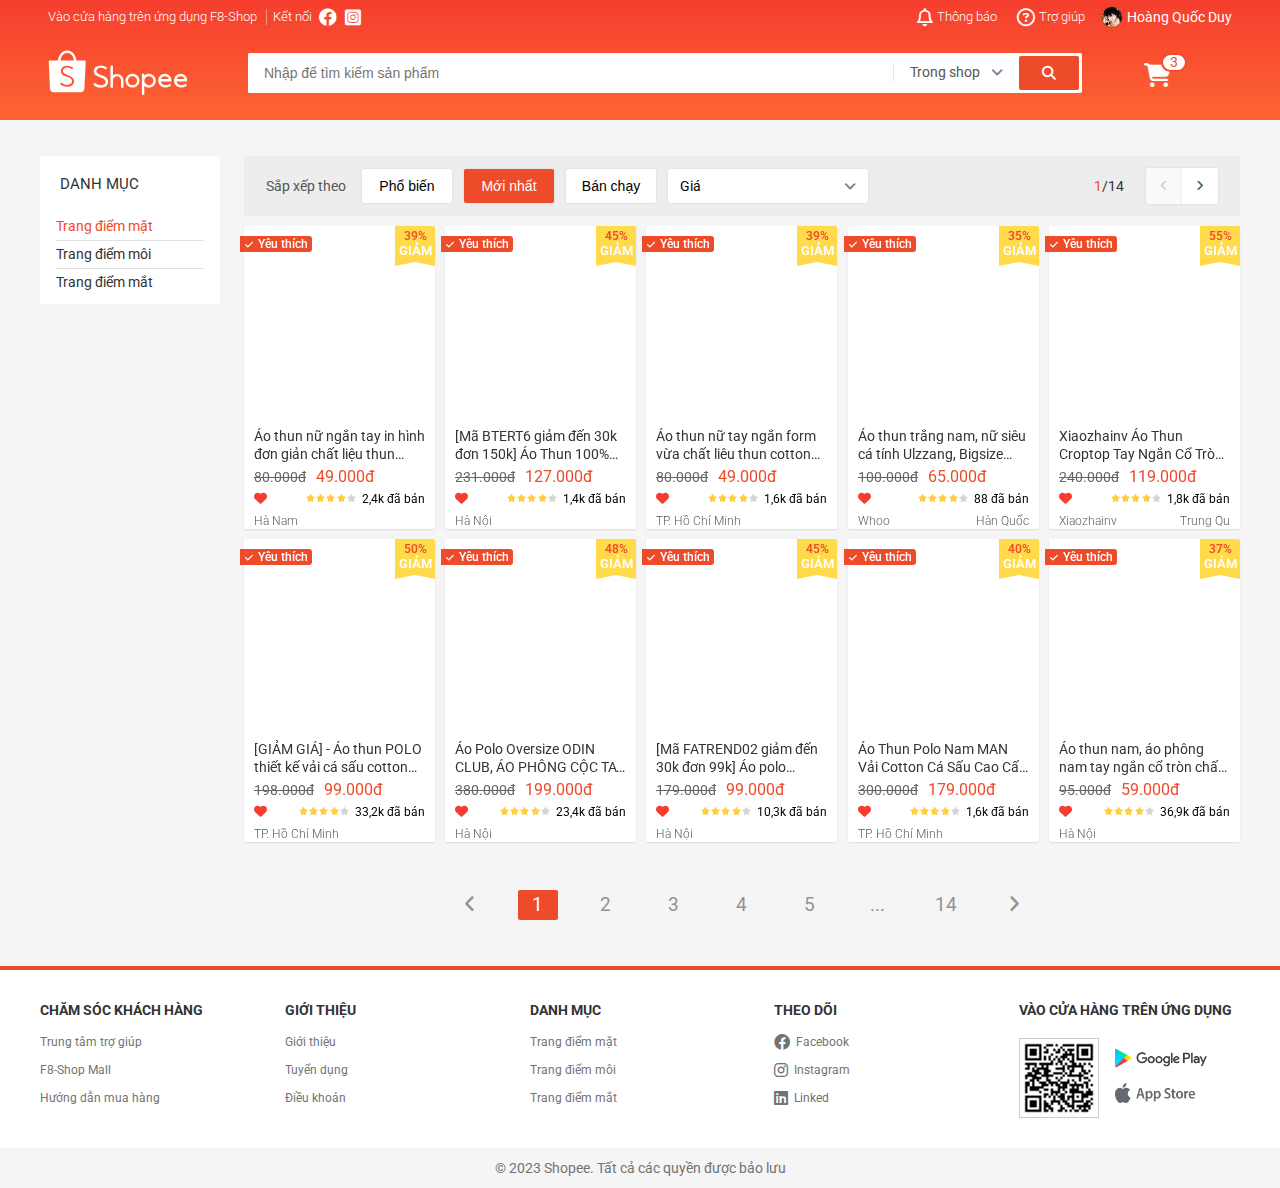
<file: index.html>
<!DOCTYPE html>
<html lang="en">
<head>
    <meta charset="UTF-8">
    <meta name="viewport" content="width=device-width, initial-scale=1.0">
    <title>Shopee</title>
    <link rel="icon" href="./assets/img/icon_favion_to.png">
    <link rel="preconnect" href="https://fonts.googleapis.com">
    <link rel="preconnect" href="https://fonts.gstatic.com" crossorigin>
    <link href="https://fonts.googleapis.com/css2?family=Roboto:wght@300;400;500;700;900&display=swap" rel="stylesheet">
    <link rel="stylesheet" href="./assets/css/grid.css">
    <link rel="stylesheet" href="./assets/css/base.css">
    <link rel="stylesheet" href="./assets/css/main.css">
    <link rel="stylesheet" href="./assets/css/respondsive.css">
    <link rel="stylesheet" href="./assets/fonts/fontawesome-free-6.4.0-web/css/all.css">
</head>
<body>
    <div class="app"> <!--thẻ chứa toàn bộ website-->
        <header class="header">
            <div class="grid wide">
                <nav class="header__navbar hide-on-mobile-tablet">
                    <ul class="header__navbar-list">
                        <li class="header__navbar-item header__navbar-item--has-qr header__navbar-item--separate">
                            Vào cửa hàng trên ứng dụng F8-Shop

                            <!-- Header QR Code -->
                            <div class="header__qr">
                                <img src="./assets/img/qr_code.png" alt="QR Code" class="header_qr-img">

                                <div class="header__qr-apps">
                                    <a href="" class="header__qr-link">
                                    <img src="./assets/img/gg_play.png" alt="Google Play" class="header__qr-download-img">
                                    </a>

                                    <a href="" class="header__qr-link">
                                    <img src="./assets/img/app_store.png" alt="App Store" class="header__qr-download-img">
                                    </a>
                                </div>
                            </div>
                        </li>
                        <li class="header__navbar-item">
                            <span class="no-poiter">Kết nối</span>
                            <a href="" class="header__navbar-icon-link">
                                <i class="header__navbar-icon fa-brands fa-facebook"></i>
                            </a>
                            
                            <a href="" class="header__navbar-icon-link">
                                <i class="header__navbar-icon fa-brands fa-square-instagram"></i>
                            </a>
                        </li>
                    </ul>
    
                    <ul class="header__navbar-list">
                        <li class="header__navbar-item header__navbar-item--has-notify">
                            <a href="" class="header__navbar-item-link">
                                <i class="header__navbar-icon far fa-bell"></i>
                                Thông báo
                            </a>

                            <div class="header__notify">
                                <header class="header__notify-header">
                                    <h3>Thông báo mới nhận</h3>
                                </header>

                                <ul class="header__notify-list">
                                    <li class="header__notify-item header__notify-item--viewed">
                                        <a href="" class="header__notify-link">
                                            <img src="./assets/img/mỹ phẩm Ohoi.jpg" alt="" class="header__notify-img">
                                            <div class="header__notify-info">
                                                <span class="header__notify-name">Mỹ phẩm Ohui chính hãng</span>
                                                <span class="header__notify-description">Mô tả mỹ phẩm Ohui chính hãng sang xịn mịn</span>
                                            </div>
                                        </a>
                                    </li>

                                    <li class="header__notify-item header__notify-item--viewed">
                                        <a href="" class="header__notify-link">
                                            <img src="./assets/img/mỹ phẩm Ohoi 2.jpg" alt="" class="header__notify-img">
                                            <div class="header__notify-info">
                                                <span class="header__notify-name">Xác thực chính hãng các sản phẩm Ohoi</span>
                                                <span class="header__notify-description">Hidden Tag là phương pháp xác thực hàng chính hãng bằng công nghệ tiên tiến nhất hiện nay</span>
                                            </div>
                                        </a>
                                    </li>

                                    <li class="header__notify-item header__notify-item--viewed">
                                        <a href="" class="header__notify-link">
                                            <img src="./assets/img/mỹ phẩm Ohoi 3.jpg" alt="" class="header__notify-img">
                                            <div class="header__notify-info">
                                                <span class="header__notify-name">Sale sốc Bộ dưỡng Ohoi The First Tái tạo trẻ hóa da SALE OFF 70%</span>
                                                <span class="header__notify-description">Mô tả mỹ phẩm Ohui chính hãng</span>
                                            </div>
                                        </a>
                                    </li>
                                </ul>

                                <footer class="header_notify-footer">
                                    <a href="" class="header_notify-footer-btn">Xem tất cả</a>
                                </footer>
                            </div>
                        </li>
                        <li class="header__navbar-item">
                            <a href="" class="header__navbar-item-link">
                                <i class="header__navbar-icon far fa-question-circle"></i>
                                Trợ giúp</a>
                        </li>
                        <!-- <li class="header__navbar-item header__navbar-item--strong header__navbar-item--separate">Đăng ký</li>
                        <li class="header__navbar-item header__navbar-item--strong">Đăng nhập</li> -->
                        <li class="header__navbar-item header__navbar-user">
                            <img src="./assets/img/avatar.jpg" alt="" class="header__navbar-user-img">
                            <span class="header__navbar-user-name">Hoàng Quốc Duy</span>

                            <ul class="header__navbar-user-menu">
                                <li class="header__navbar-user-item">
                                    <a href="">Tài khoản của tôi</a>
                                </li>
                                <li class="header__navbar-user-item">
                                    <a href="">Địa chỉ của tôi</a>
                                </li>
                                <li class="header__navbar-user-item">
                                    <a href="">Đơn mua</a>
                                </li>
                                <li class="header__navbar-user-item header__navbar-user-item--separate">
                                    <a href="">Đăng xuất</a>
                                </li>
                            </ul>
                        </li>
                    </ul>
                </nav>
                <!-- Header with search -->
                <div class="header-with-search">
                    <label for="mobile-search-checkbox" class="header__mobile-search">
                        <i class="header__mobile-search-icon fas fa-search"></i>
                    </label>

                    <div class="header__logo hide-on-tablet">
                        <a href="/" class="header__logo-link"> <!-- đưa / vào href để khi ấn vào sẽ quay trở lại trang chủ-->
                            <svg viewBox="0 0 192 65" class="header__logo-img">
                            <g fill-rule="evenodd">
                            <path fill="#fff" d="M35.6717403 44.953764c-.3333497 2.7510509-2.0003116 4.9543414-4.5823845 6.0575984-1.4379707.6145919-3.36871.9463856-4.896954.8421628-2.3840266-.0911143-4.6237865-.6708937-6.6883352-1.7307424-.7375522-.3788551-1.8370513-1.1352759-2.6813095-1.8437757-.213839-.1790053-.239235-.2937577-.0977428-.4944671.0764015-.1151823.2172535-.3229831.5286218-.7791994.45158-.6616533.5079208-.7446018.5587128-.8221779.14448-.2217688.3792333-.2411091.6107855-.0588804.0243289.0189105.0243289.0189105.0426824.0333083.0379873.0294402.0379873.0294402.1276204.0990653.0907002.0706996.14448.1123887.166248.1287205 2.2265285 1.7438508 4.8196989 2.7495466 7.4376251 2.8501162 3.6423042-.0496401 6.2615109-1.6873341 6.7308041-4.2020035.5160305-2.7675977-1.6565047-5.1582742-5.9070334-6.4908212-1.329344-.4166762-4.6895175-1.7616869-5.3090528-2.1250697-2.9094471-1.7071043-4.2697358-3.9430584-4.0763845-6.7048539.296216-3.8283059 3.8501677-6.6835796 8.340785-6.702705 2.0082079-.004083 4.0121475.4132378 5.937338 1.2244562.6816382.2873109 1.8987274.9496089 2.3189359 1.2633517.2420093.1777159.2898136.384872.1510957.60836-.0774686.12958-.2055158.3350171-.4754821.7632974l-.0029878.0047276c-.3553311.5640922-.3664286.5817134-.447952.7136572-.140852.2144625-.3064598.2344475-.5604202.0732783-2.0600669-1.3839063-4.3437898-2.0801572-6.8554368-2.130442-3.126914.061889-5.4706057 1.9228561-5.6246892 4.4579402-.0409751 2.2896772 1.676352 3.9613243 5.3858811 5.2358503 7.529819 2.4196871 10.4113092 5.25648 9.869029 9.7292478M26.3725216 5.42669372c4.9022893 0 8.8982174 4.65220288 9.0851664 10.47578358H17.2875686c.186949-5.8235807 4.1828771-10.47578358 9.084953-10.47578358m25.370857 11.57065968c0-.6047069-.4870064-1.0948761-1.0875481-1.0948761h-11.77736c-.28896-7.68927544-5.7774923-13.82058185-12.5059489-13.82058185-6.7282432 0-12.2167755 6.13130641-12.5057355 13.82058185l-11.79421958.0002149c-.59136492.0107446-1.06748731.4968309-1.06748731 1.0946612 0 .0285807.00106706.0569465.00320118.0848825H.99995732l1.6812605 37.0613963c.00021341.1031483.00405483.2071562.01173767.3118087.00170729.0236381.003628.0470614.00554871.0704847l.00362801.0782207.00405483.004083c.25545428 2.5789222 2.12707837 4.6560709 4.67201764 4.7519129l.00576212.0055872h37.4122078c.0177132.0002149.0354264.0004298.0531396.0004298.0177132 0 .0354264-.0002149.0531396-.0004298h.0796027l.0017073-.0015043c2.589329-.0706995 4.6867431-2.1768587 4.9082648-4.787585l.0012805-.0012893.0017073-.0350275c.0021341-.0275062.0040548-.0547975.0057621-.0823037.0040548-.065757.0068292-.1312992.0078963-.1964115l1.8344904-37.207738h-.0012805c.001067-.0186956.0014939-.0376062.0014939-.0565167M176.465457 41.1518926c.720839-2.3512494 2.900423-3.9186779 5.443734-3.9186779 2.427686 0 4.739107 1.6486899 5.537598 3.9141989l.054826.1556978h-11.082664l.046506-.1512188zm13.50267 3.4063683c.014933.0006399.014933.0006399.036906.0008531.021973-.0002132.021973-.0002132.044372-.0008531.53055-.0243144.950595-.4766911.950595-1.0271786 0-.0266606-.000853-.0496953-.00256-.0865936.000427-.0068251.000427-.020262.000427-.0635588 0-5.1926268-4.070748-9.4007319-9.09145-9.4007319-5.020488 0-9.091235 4.2081051-9.091235 9.4007319 0 .3871116.022399.7731567.067838 1.1568557l.00256.0204753.01408.1013102c.250022 1.8683731 1.047233 3.5831812 2.306302 4.9708108-.00064-.0006399.00064.0006399.007253.0078915 1.396026 1.536289 3.291455 2.5833031 5.393601 2.9748936l.02752.0053321v-.0027727l.13653.0228215c.070186.0119439.144211.0236746.243409.039031 2.766879.332724 5.221231-.0661182 7.299484-1.1127057.511777-.2578611.971928-.5423827 1.37064-.8429007.128211-.0968312.243622-.1904632.34346-.2781231.051412-.0452164.092372-.083181.114131-.1051493.468898-.4830897.498124-.6543572.215249-1.0954297-.31146-.4956734-.586228-.9179769-.821744-1.2675504-.082345-.1224254-.154023-.2267215-.214396-.3133151-.033279-.0475624-.033279-.0475624-.054399-.0776356-.008319-.0117306-.008319-.0117306-.013866-.0191956l-.00256-.0038391c-.256208-.3188605-.431565-.3480805-.715933-.0970445-.030292.0268739-.131624.1051493-.14997.1245582-1.999321 1.775381-4.729508 2.3465571-7.455854 1.7760208-.507724-.1362888-.982595-.3094759-1.419919-.5184948-1.708127-.8565509-2.918343-2.3826022-3.267563-4.1490253l-.02752-.1394881h13.754612zM154.831964 41.1518926c.720831-2.3512494 2.900389-3.9186779 5.44367-3.9186779 2.427657 0 4.739052 1.6486899 5.537747 3.9141989l.054612.1556978h-11.082534l.046505-.1512188zm13.502512 3.4063683c.015146.0006399.015146.0006399.037118.0008531.02176-.0002132.02176-.0002132.044159-.0008531.530543-.0243144.950584-.4766911.950584-1.0271786 0-.0266606-.000854-.0496953-.00256-.0865936.000426-.0068251.000426-.020262.000426-.0635588 0-5.1926268-4.070699-9.4007319-9.091342-9.4007319-5.020217 0-9.091343 4.2081051-9.091343 9.4007319 0 .3871116.022826.7731567.068051 1.1568557l.00256.0204753.01408.1013102c.250019 1.8683731 1.04722 3.5831812 2.306274 4.9708108-.00064-.0006399.00064.0006399.007254.0078915 1.396009 1.536289 3.291417 2.5833031 5.393538 2.9748936l.027519.0053321v-.0027727l.136529.0228215c.070184.0119439.144209.0236746.243619.039031 2.766847.332724 5.22117-.0661182 7.299185-1.1127057.511771-.2578611.971917-.5423827 1.370624-.8429007.128209-.0968312.243619-.1904632.343456-.2781231.051412-.0452164.09237-.083181.11413-.1051493.468892-.4830897.498118-.6543572.215246-1.0954297-.311457-.4956734-.586221-.9179769-.821734-1.2675504-.082344-.1224254-.154022-.2267215-.21418-.3133151-.033492-.0475624-.033492-.0475624-.054612-.0776356-.008319-.0117306-.008319-.0117306-.013866-.0191956l-.002346-.0038391c-.256419-.3188605-.431774-.3480805-.716138-.0970445-.030292.0268739-.131623.1051493-.149969.1245582-1.999084 1.775381-4.729452 2.3465571-7.455767 1.7760208-.507717-.1362888-.982582-.3094759-1.419902-.5184948-1.708107-.8565509-2.918095-2.3826022-3.267311-4.1490253l-.027733-.1394881h13.754451zM138.32144123 49.7357905c-3.38129629 0-6.14681004-2.6808521-6.23169343-6.04042014v-.31621743c.08401943-3.35418649 2.85039714-6.03546919 6.23169343-6.03546919 3.44242097 0 6.23320537 2.7740599 6.23320537 6.1960534 0 3.42199346-2.7907844 6.19605336-6.23320537 6.19605336m.00172791-15.67913203c-2.21776751 0-4.33682838.7553485-6.03989586 2.140764l-.19352548.1573553V34.6208558c0-.4623792-.0993546-.56419733-.56740117-.56419733h-2.17651376c-.47409424 0-.56761716.09428403-.56761716.56419733v27.6400724c0 .4539841.10583425.5641973.56761716.5641973h2.17651376c.46351081 0 .56740117-.1078454.56740117-.5641973V50.734168l.19352548.1573553c1.70328347 1.3856307 3.82234434 2.1409792 6.03989586 2.1409792 5.27140956 0 9.54473746-4.2479474 9.54473746-9.48802964 0-5.239867-4.2733279-9.48781439-9.54473746-9.48781439M115.907646 49.5240292c-3.449458 0-6.245805-2.7496948-6.245805-6.1425854 0-3.3928907 2.79656-6.1427988 6.245805-6.1427988 3.448821 0 6.24538 2.7499081 6.24538 6.1427988 0 3.3926772-2.796346 6.1425854-6.24538 6.1425854m.001914-15.5438312c-5.28187 0-9.563025 4.2112903-9.563025 9.4059406 0 5.1944369 4.281155 9.4059406 9.563025 9.4059406 5.281657 0 9.562387-4.2115037 9.562387-9.4059406 0-5.1946503-4.280517-9.4059406-9.562387-9.4059406M94.5919049 34.1890939c-1.9281307 0-3.7938902.6198995-5.3417715 1.7656047l-.188189.1393105V23.2574169c0-.4254677-.1395825-.5643476-.5649971-.5643476h-2.2782698c-.4600414 0-.5652122.1100273-.5652122.5643476v29.2834155c0 .443339.1135587.5647782.5652122.5647782h2.2782698c.4226187 0 .5649971-.1457701.5649971-.5647782v-9.5648406c.023658-3.011002 2.4931278-5.4412923 5.5299605-5.4412923 3.0445753 0 5.516841 2.4421328 5.5297454 5.4630394v9.5430935c0 .4844647.0806524.5645628.5652122.5645628h2.2726775c.481764 0 .565212-.0824666.565212-.5645628v-9.5710848c-.018066-4.8280677-4.0440197-8.7806537-8.9328471-8.7806537M62.8459442 47.7938061l-.0053397.0081519c-.3248668.4921188-.4609221.6991347-.5369593.8179812-.2560916.3812097-.224267.551113.1668119.8816949.91266.7358184 2.0858968 1.508535 2.8774525 1.8955369 2.2023021 1.076912 4.5810275 1.646045 7.1017886 1.6975309 1.6283921.0821628 3.6734936-.3050536 5.1963734-.9842376 2.7569891-1.2298679 4.5131066-3.6269626 4.8208863-6.5794607.4985136-4.7841067-2.6143125-7.7747902-10.6321784-10.1849709l-.0021359-.0006435c-3.7356476-1.2047686-5.4904836-2.8064071-5.4911243-5.0426086.1099976-2.4715346 2.4015793-4.3179454 5.4932602-4.4331449 2.4904317.0062212 4.6923065.6675996 6.8557356 2.0598624.4562232.2767364.666607.2256796.9733188-.172263.035242-.0587797.1332787-.2012238.543367-.790093l.0012815-.0019308c.3829626-.5500403.5089793-.7336731.5403767-.7879478.258441-.4863266.2214903-.6738208-.244985-1.0046173-.459427-.3290803-1.7535544-1.0024722-2.4936356-1.2978721-2.0583439-.8211991-4.1863175-1.2199998-6.3042524-1.1788111-4.8198184.1046878-8.578747 3.2393171-8.8265087 7.3515337-.1572005 2.9703036 1.350301 5.3588174 4.5000778 7.124567.8829712.4661613 4.1115618 1.6865902 5.6184225 2.1278667 4.2847814 1.2547527 6.5186944 3.5630343 6.0571315 6.2864205-.4192725 2.4743234-3.0117991 4.1199394-6.6498372 4.2325647-2.6382344-.0549182-5.2963324-1.0217793-7.6043603-2.7562084-.0115337-.0083664-.0700567-.0519149-.1779185-.1323615-.1516472-.1130543-.1516472-.1130543-.1742875-.1300017-.4705335-.3247898-.7473431-.2977598-1.0346184.1302162-.0346012.0529875-.3919333.5963776-.5681431.8632459"></path></g></svg>        
                        </a>
                    </div>

                    <input type="checkbox" hidden id="mobile-search-checkbox" class="header__search-checkbox">
                    <!-- hidden để ẩn nút checkbox đi, nút checkbox liên kết với for của label thành id mobile-search-checkbox của checkbox -->

                    <div class="header__search">
                        <div class="header__search-input-wrap">
                            <input type="text" class="header__search-input" placeholder="Nhập để tìm kiếm sản phẩm">

                            <!-- Search history -->
                            <div class="header__search-history">
                                <h3 class="header__search-history-heading">Lịch sử tìm kiếm</h3>
                                <ul class="header__search-history-list">
                                    <li class="header__search-history-item">
                                        <a href="">Kem dưỡng da</a>
                                    </li>
                                    <li class="header__search-history-item">
                                        <a href="">Áo thun nam</a>
                                    </li>
                                    <li class="header__search-history-item">
                                        <a href="">Áo thun nữ</a>
                                    </li>
                                </ul>
                            </div>
                        </div>
                        <div class="header__search-select">
                            <span class="header__search-seclect-label">
                                Trong shop
                            </span>
                            <i class="header__search-seclect-icon fas fa-angle-down"></i>

                            <ul class="header__search-option">
                                <li class="header__search-option-item header__search-option-item--active">
                                    <span>Trong shop</span>
                                    <i class="fas fa-check"></i>
                                </li>

                                 <li class="header__search-option-item">
                                    <span>Ngoài shop</span>
                                    <i class="fas fa-check"></i>
                                </li>
                            </ul>
                        </div>
                        <button class="header__search-btn">
                            <i class="header__search-btn-icon fas fa-search"></i>
                        </button>

                    </div>

                    <!-- Cart layout -->
                    <div class="header__cart">
                       <div class="header__cart-wrap">
                            <i class="header__cart-icon fas fa-shopping-cart"></i>
                            <span class="header__cart-notice">3</span>
                            
                            <!-- NO CART: ADD CLASS:  header__cart--no-cart -->
                            <div class="header__cart-list">
                                <img src="./assets/img/no_cart_shopee.png" alt="" class="header__cart--no-cart-img">
                                <span class="header__cart-list-no-cart-msg">
                                    Chưa có sản phẩm
                                </span>

                                <h4 class="header__cart-heading">Sản phẩm đã thêm</h4>
                                <ul class="header__cart-list-item">
                                    <li class="header__cart-item">
                                        <img src="./assets/img/san_pham_trong_gio_hang_1.jpg" alt="" class="header__cart-img">
                                        
                                        <div class="header__cart-item-info">
                                            <div class="header__cart-item-head">
                                                <h5 class="header__cart-item-name"> Combo Bộ kem đặc trị vùng mắt, Set sữa rữa mặt Ohoi, Cushion trang điểm Ohoi </h5>
                                                <div class="header__cart-item-price-wrap">
                                                    <span class="header__cart-item-price"> 2.000.000đ</span>
                                                    <span class="header__cart-item-multiply">x</span>
                                                    <span class="header__cart-item-qnt">2</span>
                                                </div>
                                            </div>

                                            <div class="header__cart-item-body">
                                                <span class="header__cart-item-decscription">
                                                    Phân loại: Bạc
                                                </span>
                                                <span class="header__cart-item-remove">Xóa</span>
                                            </div>
                                        </div>
                                    </li>

                                    <li class="header__cart-item">
                                        <img src="./assets/img/san_pham_trong_gio_hang_2.jpg" alt="" class="header__cart-img">
                                        
                                        <div class="header__cart-item-info">
                                            <div class="header__cart-item-head">
                                                <h5 class="header__cart-item-name"> Set sữa rữa mặt Ohoi </h5>
                                                <div class="header__cart-item-price-wrap">
                                                    <span class="header__cart-item-price"> 1.300.000đ</span>
                                                    <span class="header__cart-item-multiply">x</span>
                                                    <span class="header__cart-item-qnt">1</span>
                                                </div>
                                            </div>

                                            <div class="header__cart-item-body">
                                                <span class="header__cart-item-decscription">
                                                    Phân loại: Bạc
                                                </span>
                                                <span class="header__cart-item-remove">Xóa</span>
                                            </div>
                                        </div>
                                    </li>

                                    <li class="header__cart-item">
                                        <img src="./assets/img/san_pham_trong_gio_hang_3.jpg" alt="" class="header__cart-img">
                                        
                                        <div class="header__cart-item-info">
                                            <div class="header__cart-item-head">
                                                <h5 class="header__cart-item-name"> Cushion trang điểm Ohoi </h5>
                                                <div class="header__cart-item-price-wrap">
                                                    <span class="header__cart-item-price"> 500.000đ</span>
                                                    <span class="header__cart-item-multiply">x</span>
                                                    <span class="header__cart-item-qnt">3</span>
                                                </div>
                                            </div>

                                            <div class="header__cart-item-body">
                                                <span class="header__cart-item-decscription">
                                                    Phân loại: Bạc
                                                </span>
                                                <span class="header__cart-item-remove">Xóa</span>
                                            </div>
                                        </div>
                                    </li>
                                </ul>

                                <a class="header__cart-view-cart btn btn--primary">Xem giỏ hàng</a>
                            </div>
                       </div>
                    </div>
                </div>
            </div>

            <ul class="header__sort-bar">
                <li class="header__sort-item">
                    <a href="" class="header__sort-link">Liên quan</a>
                </li>
                <li class="header__sort-item header__sort-item--active">
                    <a href="" class="header__sort-link">Mới nhất</a>
                </li>
                <li class="header__sort-item">
                    <a href="" class="header__sort-link">Bán chạy</a>
                </li>
                <li class="header__sort-item">
                    <span href="" class="header__sort-link">
                        Giá
                    <i class="select-input__icon fas fa-angle-down"></i>
                    </span>

                    <ul class="select-input__list">
                        <li class="select-input__item">
                            <a href="" class="select-input__link">Giá: Thấp đến cao</a>
                        </li>
                        <li class="select-input__item">
                            <a href="" class="select-input__link">Giá: Cao đến thấp</a>
                        </li>
                    </ul>
                </li>
            </ul>
        </header>
        <div class="app__container">
            <div class="grid wide">
                <div class="row app__content">
                    <div class="col l-2 m-0 c-0">
                        <div class="category">
                            <h3 class="category_heading">Danh mục</h3>
            
                            <ul class="category-list">
                                <li class="category-item category-item--active">
                                    <a href="#" class="category-item__link">Trang điểm mặt</a>
                                </li>
                                <li class="category-item">
                                    <a href="#" class="category-item__link">Trang điểm môi</a>
                                </li>
                                <li class="category-item">
                                    <a href="#" class="category-item__link">Trang điểm mắt</a>
                                </li>
                            </ul>
                        </div>
                    </div>
    
                    <div class="col l-10 m-12 c-12">
                        <div class="home-filter hide-on-mobile-tablet">
                            <span class="home-filter__label">Sắp xếp theo</span>
                            <button class="home-filter__btn btn">Phổ biến</button>
                            <button class="home-filter__btn btn btn--primary">Mới nhất</button>
                            <button class="home-filter__btn btn">Bán chạy</button>

                            <div class="select-input">
                                <span class="select-input__label">Giá</span>
                                <i class="select-input__icon fas fa-angle-down"></i>

                                <!-- List option -->
                                <ul class="select-input__list">
                                    <li class="select-input__item">
                                        <a href="" class="select-input__link">Giá: Thấp đến cao</a>
                                    </li>
                                    <li class="select-input__item">
                                        <a href="" class="select-input__link">Giá: Cao đến thấp</a>
                                    </li>
                                </ul>
                            </div>

                            <div class="home-filter__page">
                                <span class="home-filter__page-num">
                                    <span class="home-filter__page-current">1</span>/14
                                </span>

                                <div class="home-filter__page-control">
                                    <a href="" class="home-filter__page-btn home-filter__page-btn--disabled">
                                        <i class="home-filter__page-icon fas fa-angle-left"></i>
                                    </a>
                                    <a href="" class="home-filter__page-btn">
                                        <i class="home-filter__page-icon fas fa-angle-right"></i>
                                    </a>
                                </div>
                            </div>
                        </div>

                            <!-- Dùng thẻ nav thì nav là 1 thẻ bao quanh và như 1 thanh điều hướng -->
                        <nav class="mobile-category">
                            <ul class="mobile-category-list">
                                <li class="mobile-category-item">
                                    <a href="" class="mobile-category__link">Dụng cụ & Thiết bị tiện ích</a>
                                </li>
                                <li class="mobile-category-item">
                                    <a href="" class="mobile-category__link">Dụng cụ & Thiết bị tiện ích </a>
                                </li>
                                <li class="mobile-category-item">
                                    <a href="" class="mobile-category__link">Dụng cụ & Thiết bị tiện ích </a>
                                </li>
                                <li class="mobile-category-item">
                                    <a href="" class="mobile-category__link">Dụng cụ & Thiết bị tiện ích </a>
                                </li>
                                <li class="mobile-category-item">
                                    <a href="" class="mobile-category__link">Dụng cụ & Thiết bị tiện ích </a>
                                </li>
                                <li class="mobile-category-item">
                                    <a href="" class="mobile-category__link">Dụng cụ & Thiết bị tiện ích </a>
                                </li>
                            </ul>
                        </nav>

                        <div class="home-product">
                            <div class="row sm-gutter">
                                <!-- Product item -->
                                <div class="col l-2-4 m-4 c-6">
                                    <a href="#" class="home-product-item">
                                        <div class="home-product-item__img" style="background-image: url(https://down-vn.img.susercontent.com/file/sg-11134201-22110-uhpeikdjdljv5b);"></div>
                                        <h4 class="home-product-item__name">Áo thun nữ ngắn tay in hình đơn giản chất liệu thun cotton co giản 4 chiều xinh đẹp trẻ trung phù hợp mặt hằng ngày</h4>
                                        <div class="home-product-item__price">
                                            <span class="home-product-item__price-old">80.000đ</span>
                                            <span class="home-product-item__price-current">49.000đ</span>
                                        </div>
                                        <div class="home-product-item__action">
                                            <span class="home-product-item__like home-product-item__like--liked">
                                                <i class="home-product-item__like-icon-empty far fa-heart"></i>
                                                <i class="home-product-item__like-icon-fill fas fa-heart"></i>
                                            </span>

                                            <div class="home-product-item__rating">
                                                <i class="home-product-item__star--gold fas fa-star"></i>
                                                <i class="home-product-item__star--gold fas fa-star"></i>
                                                <i class="home-product-item__star--gold fas fa-star"></i>
                                                <i class="home-product-item__star--gold fas fa-star"></i>
                                                <i class="  fas fa-star"></i>
                                            </div>

                                            <span class="home-product-item__sold">2,4k đã bán</span>
                                        </div>
                                        <div class="home-product-item__origin">
                                            <span class="home-product-item__brand">Hà Nam</span>
                                            <span class="home-product-item__origin-name"></span>
                                        </div>
                                        <div class="home-product-item__favourite">
                                            <i class="fas fa-check"></i>
                                            <span>Yêu thích</span>
                                        </div>
                                        <div class="home-product-item__sale-off">
                                            <span class="home-product-item__sale-off-percent">39%</span>
                                            <span class="home-product-item__sale-off-label">GIẢM</span>
                                        </div>
                                    </a>
                                </div>
                                
                                <div class="col l-2-4 m-4 c-6">
                                    <a href="#" class="home-product-item">
                                        <div class="home-product-item__img" style="background-image: url(https://down-vn.img.susercontent.com/file/cn-11134207-7qukw-lfp2ra7ro3w81a);"></div>
                                        <h4 class="home-product-item__name">[Mã BTERT6 giảm đến 30k đơn 150k] Áo Thun 100% Cotton Tay Ngắn Dáng Rộng In Họa Tiết Thời Trang Mùa Hè Cho Nữ</h4>
                                        <div class="home-product-item__price">
                                            <span class="home-product-item__price-old">231.000đ</span>
                                            <span class="home-product-item__price-current">127.000đ</span>
                                        </div>
                                        <div class="home-product-item__action">
                                            <span class="home-product-item__like home-product-item__like--liked">
                                                <i class="home-product-item__like-icon-empty far fa-heart"></i>
                                                <i class="home-product-item__like-icon-fill fas fa-heart"></i>
                                            </span>

                                            <div class="home-product-item__rating">
                                                <i class="home-product-item__star--gold fas fa-star"></i>
                                                <i class="home-product-item__star--gold fas fa-star"></i>
                                                <i class="home-product-item__star--gold fas fa-star"></i>
                                                <i class="home-product-item__star--gold fas fa-star"></i>
                                                <i class="  fas fa-star"></i>
                                            </div>

                                            <span class="home-product-item__sold">1,4k đã bán</span>
                                        </div>
                                        <div class="home-product-item__origin">
                                            <span class="home-product-item__brand">Hà Nội</span>
                                            <span class="home-product-item__origin-name"></span>
                                        </div>
                                        <div class="home-product-item__favourite">
                                            <i class="fas fa-check"></i>
                                            <span>Yêu thích</span>
                                        </div>
                                        <div class="home-product-item__sale-off">
                                            <span class="home-product-item__sale-off-percent">45%</span>
                                            <span class="home-product-item__sale-off-label">GIẢM</span>
                                        </div>
                                    </a>
                                </div>

                                <div class="col l-2-4 m-4 c-6">
                                    <a href="#" class="home-product-item">
                                        <div class="home-product-item__img" style="background-image: url(https://down-vn.img.susercontent.com/file/sg-11134201-22110-rmeq3mafy1jv6b);"></div>
                                        <h4 class="home-product-item__name">Áo thun nữ tay ngắn form vừa chất liêu thun cotton co giãn 4 chiều mềm mại mặt mát phù hợp khi măt hằng ngày</h4>
                                        <div class="home-product-item__price">
                                            <span class="home-product-item__price-old">80.000đ</span>
                                            <span class="home-product-item__price-current">49.000đ</span>
                                        </div>
                                        <div class="home-product-item__action">
                                            <span class="home-product-item__like home-product-item__like--liked">
                                                <i class="home-product-item__like-icon-empty far fa-heart"></i>
                                                <i class="home-product-item__like-icon-fill fas fa-heart"></i>
                                            </span>

                                            <div class="home-product-item__rating">
                                                <i class="home-product-item__star--gold fas fa-star"></i>
                                                <i class="home-product-item__star--gold fas fa-star"></i>
                                                <i class="home-product-item__star--gold fas fa-star"></i>
                                                <i class="home-product-item__star--gold fas fa-star"></i>
                                                <i class="  fas fa-star"></i>
                                            </div>

                                            <span class="home-product-item__sold">1,6k đã bán</span>
                                        </div>
                                        <div class="home-product-item__origin">
                                            <span class="home-product-item__brand">TP. Hồ Chí Minh</span>
                                            <span class="home-product-item__origin-name"></span>
                                        </div>
                                        <div class="home-product-item__favourite">
                                            <i class="fas fa-check"></i>
                                            <span>Yêu thích</span>
                                        </div>
                                        <div class="home-product-item__sale-off">
                                            <span class="home-product-item__sale-off-percent">39%</span>
                                            <span class="home-product-item__sale-off-label">GIẢM</span>
                                        </div>
                                    </a>
                                </div>

                                <div class="col l-2-4 m-4 c-6">
                                    <a href="#" class="home-product-item">
                                        <div class="home-product-item__img" style="background-image: url(https://down-vn.img.susercontent.com/file/sg-11134201-22110-e6grz7bwogkv93);"></div>
                                        <h4 class="home-product-item__name">Áo thun trắng nam, nữ siêu cá tính Ulzzang, Bigsize Sigtlbde</h4>
                                        <div class="home-product-item__price">
                                            <span class="home-product-item__price-old">100.000đ</span>
                                            <span class="home-product-item__price-current">65.000đ</span>
                                        </div>
                                        <div class="home-product-item__action">
                                            <span class="home-product-item__like home-product-item__like--liked">
                                                <i class="home-product-item__like-icon-empty far fa-heart"></i>
                                                <i class="home-product-item__like-icon-fill fas fa-heart"></i>
                                            </span>

                                            <div class="home-product-item__rating">
                                                <i class="home-product-item__star--gold fas fa-star"></i>
                                                <i class="home-product-item__star--gold fas fa-star"></i>
                                                <i class="home-product-item__star--gold fas fa-star"></i>
                                                <i class="home-product-item__star--gold fas fa-star"></i>
                                                <i class="  fas fa-star"></i>
                                            </div>

                                            <span class="home-product-item__sold">88 đã bán</span>
                                        </div>
                                        <div class="home-product-item__origin">
                                            <span class="home-product-item__brand">Whoo</span>
                                            <span class="home-product-item__origin-name">Hàn Quốc</span>
                                        </div>
                                        <div class="home-product-item__favourite">
                                            <i class="fas fa-check"></i>
                                            <span>Yêu thích</span>
                                        </div>
                                        <div class="home-product-item__sale-off">
                                            <span class="home-product-item__sale-off-percent">35%</span>
                                            <span class="home-product-item__sale-off-label">GIẢM</span>
                                        </div>
                                    </a>
                                </div>

                                <div class="col l-2-4 m-4 c-6">
                                    <a href="#" class="home-product-item">
                                        <div class="home-product-item__img" style="background-image: url(https://down-vn.img.susercontent.com/file/vn-11134201-7qukw-letu5n1unm1j2c);"></div>
                                        <h4 class="home-product-item__name">Xiaozhainv Áo Thun Croptop Tay Ngắn Cổ Tròn In Họa Tiết Phong Cách Hàn Quốc Cho Nữ</h4>
                                        <div class="home-product-item__price">
                                            <span class="home-product-item__price-old">240.000đ</span>
                                            <span class="home-product-item__price-current">119.000đ</span>
                                        </div>
                                        <div class="home-product-item__action">
                                            <span class="home-product-item__like home-product-item__like--liked">
                                                <i class="home-product-item__like-icon-empty far fa-heart"></i>
                                                <i class="home-product-item__like-icon-fill fas fa-heart"></i>
                                            </span>

                                            <div class="home-product-item__rating">
                                                <i class="home-product-item__star--gold fas fa-star"></i>
                                                <i class="home-product-item__star--gold fas fa-star"></i>
                                                <i class="home-product-item__star--gold fas fa-star"></i>
                                                <i class="home-product-item__star--gold fas fa-star"></i>
                                                <i class="  fas fa-star"></i>
                                            </div>

                                            <span class="home-product-item__sold">1,8k đã bán</span>
                                        </div>
                                        <div class="home-product-item__origin">
                                            <span class="home-product-item__brand">Xiaozhainv</span>
                                            <span class="home-product-item__origin-name">Trung Qu</span>
                                        </div>
                                        <div class="home-product-item__favourite">
                                            <i class="fas fa-check"></i>
                                            <span>Yêu thích</span>
                                        </div>
                                        <div class="home-product-item__sale-off">
                                            <span class="home-product-item__sale-off-percent">55%</span>
                                            <span class="home-product-item__sale-off-label">GIẢM</span>
                                        </div>
                                    </a>
                                </div>

                                <div class="col l-2-4 m-4 c-6">
                                    <a href="#" class="home-product-item">
                                        <div class="home-product-item__img" style="background-image: url(https://down-vn.img.susercontent.com/file/7a4423c2fa56a1274c0853663e46a0ff);"></div>
                                        <h4 class="home-product-item__name">[GIẢM GIÁ] - Áo thun POLO thiết kế vải cá sấu cotton cao cấp ngắn tay cực hot AT1718</h4>
                                        <div class="home-product-item__price">
                                            <span class="home-product-item__price-old">198.000đ</span>
                                            <span class="home-product-item__price-current">99.000đ</span>
                                        </div>
                                        <div class="home-product-item__action">
                                            <span class="home-product-item__like home-product-item__like--liked">
                                                <i class="home-product-item__like-icon-empty far fa-heart"></i>
                                                <i class="home-product-item__like-icon-fill fas fa-heart"></i>
                                            </span>

                                            <div class="home-product-item__rating">
                                                <i class="home-product-item__star--gold fas fa-star"></i>
                                                <i class="home-product-item__star--gold fas fa-star"></i>
                                                <i class="home-product-item__star--gold fas fa-star"></i>
                                                <i class="home-product-item__star--gold fas fa-star"></i>
                                                <i class="  fas fa-star"></i>
                                            </div>

                                            <span class="home-product-item__sold">33,2k đã bán</span>
                                        </div>
                                        <div class="home-product-item__origin">
                                            <span class="home-product-item__brand">TP. Hồ Chí Minh</span>
                                            <span class="home-product-item__origin-name"></span>
                                        </div>
                                        <div class="home-product-item__favourite">
                                            <i class="fas fa-check"></i>
                                            <span>Yêu thích</span>
                                        </div>
                                        <div class="home-product-item__sale-off">
                                            <span class="home-product-item__sale-off-percent">50%</span>
                                            <span class="home-product-item__sale-off-label">GIẢM</span>
                                        </div>
                                    </a>
                                </div>
                                
                                <div class="col l-2-4 m-4 c-6">
                                    <a href="#" class="home-product-item">
                                        <div class="home-product-item__img" style="background-image: url(https://down-vn.img.susercontent.com/file/b1f627991dfc2ba7e7ab8cb1efa29026);"></div>
                                        <h4 class="home-product-item__name">Áo Polo Oversize ODIN CLUB, ÁO PHÔNG CỘC TAY CÓ CỔ FORM RỘNG NAM NỮ ODIN, Local Brand ODIN CLUB</h4>
                                        <div class="home-product-item__price">
                                            <span class="home-product-item__price-old">380.000đ</span>
                                            <span class="home-product-item__price-current">199.000đ</span>
                                        </div>
                                        <div class="home-product-item__action">
                                            <span class="home-product-item__like home-product-item__like--liked">
                                                <i class="home-product-item__like-icon-empty far fa-heart"></i>
                                                <i class="home-product-item__like-icon-fill fas fa-heart"></i>
                                            </span>

                                            <div class="home-product-item__rating">
                                                <i class="home-product-item__star--gold fas fa-star"></i>
                                                <i class="home-product-item__star--gold fas fa-star"></i>
                                                <i class="home-product-item__star--gold fas fa-star"></i>
                                                <i class="home-product-item__star--gold fas fa-star"></i>
                                                <i class="  fas fa-star"></i>
                                            </div>

                                            <span class="home-product-item__sold">23,4k đã bán</span>
                                        </div>
                                        <div class="home-product-item__origin">
                                            <span class="home-product-item__brand">Hà Nội</span>
                                            <span class="home-product-item__origin-name"></span>
                                        </div>
                                        <div class="home-product-item__favourite">
                                            <i class="fas fa-check"></i>
                                            <span>Yêu thích</span>
                                        </div>
                                        <div class="home-product-item__sale-off">
                                            <span class="home-product-item__sale-off-percent">48%</span>
                                            <span class="home-product-item__sale-off-label">GIẢM</span>
                                        </div>
                                    </a>
                                </div>

                                <div class="col l-2-4 m-4 c-6">
                                    <a href="#" class="home-product-item">
                                        <div class="home-product-item__img" style="background-image: url(https://down-vn.img.susercontent.com/file/55669b07ab3ad79bc517ed614e0dc47b);"></div>
                                        <h4 class="home-product-item__name">[Mã FATREND02 giảm đến 30k đơn 99k] Áo polo unisex BLEGCN trẻ trung, cá tính, phong cách ullzang, nam nữ đều mặc được</h4>
                                        <div class="home-product-item__price">
                                            <span class="home-product-item__price-old">179.000đ</span>
                                            <span class="home-product-item__price-current">99.000đ</span>
                                        </div>

                                        <div class="home-product-item__action">
                                                <span class="home-product-item__like home-product-item__like--liked">
                                                    <i class="home-product-item__like-icon-empty far fa-heart"></i>
                                                    <i class="home-product-item__like-icon-fill fas fa-heart"></i>
                                                </span>

                                                <div class="home-product-item__rating">
                                                    <i class="home-product-item__star--gold fas fa-star"></i>
                                                    <i class="home-product-item__star--gold fas fa-star"></i>
                                                    <i class="home-product-item__star--gold fas fa-star"></i>
                                                    <i class="home-product-item__star--gold fas fa-star"></i>
                                                    <i class="fas fa-star"></i>
                                                </div>

                                                <span class="home-product-item__sold">10,3k đã bán</span>
                                        </div>
                                        <div class="home-product-item__origin">
                                            <span class="home-product-item__brand">Hà Nội</span>
                                            <span class="home-product-item__origin-name"></span>
                                        </div>
                                        <div class="home-product-item__favourite">
                                            <i class="fas fa-check"></i>
                                            <span>Yêu thích</span>
                                        </div>
                                        <div class="home-product-item__sale-off">
                                            <span class="home-product-item__sale-off-percent">45%</span>
                                            <span class="home-product-item__sale-off-label">GIẢM</span>
                                        </div>
                                    </a>
                                </div>

                                <div class="col l-2-4 m-4 c-6">
                                    <a href="#" class="home-product-item">
                                        <div class="home-product-item__img" style="background-image: url(https://down-vn.img.susercontent.com/file/vn-11134201-23020-hmzquliu8snv1a);"></div>
                                        <h4 class="home-product-item__name">Áo Thun Polo Nam MAN Vải Cotton Cá Sấu Cao Cấp Basic Đẹp Tay Ngắn Có Cổ Màu Trắng Đen Xanh Navy Đỏ Trơn Họa Tiết NATO</h4>
                                        <div class="home-product-item__price">
                                            <span class="home-product-item__price-old">300.000đ</span>
                                            <span class="home-product-item__price-current">179.000đ</span>
                                        </div>
                                        <div class="home-product-item__action">
                                            <span class="home-product-item__like home-product-item__like--liked">
                                                <i class="home-product-item__like-icon-empty far fa-heart"></i>
                                                <i class="home-product-item__like-icon-fill fas fa-heart"></i>
                                            </span>

                                            <div class="home-product-item__rating">
                                                <i class="home-product-item__star--gold fas fa-star"></i>
                                                <i class="home-product-item__star--gold fas fa-star"></i>
                                                <i class="home-product-item__star--gold fas fa-star"></i>
                                                <i class="home-product-item__star--gold fas fa-star"></i>
                                                <i class="  fas fa-star"></i>
                                            </div>

                                            <span class="home-product-item__sold">1,6k đã bán</span>
                                        </div>
                                        <div class="home-product-item__origin">
                                            <span class="home-product-item__brand">TP. Hồ Chí Minh</span>
                                            <span class="home-product-item__origin-name"></span>
                                        </div>
                                        <div class="home-product-item__favourite">
                                            <i class="fas fa-check"></i>
                                            <span>Yêu thích</span>
                                        </div>
                                        <div class="home-product-item__sale-off">
                                            <span class="home-product-item__sale-off-percent">40%</span>
                                            <span class="home-product-item__sale-off-label">GIẢM</span>
                                        </div>
                                    </a>
                                </div>

                                <div class="col l-2-4 m-4 c-6">
                                    <a href="#" class="home-product-item">
                                        <div class="home-product-item__img" style="background-image: url(https://down-vn.img.susercontent.com/file/6aba1d32171c02c7e0c3d59a5f75fbb8);"></div>
                                        <h4 class="home-product-item__name">Áo thun nam, áo phông nam tay ngắn cổ tròn chất thun lạnh co giãn 4 chiều hình thành phố alex cool</h4>
                                        <div class="home-product-item__price">
                                            <span class="home-product-item__price-old">95.000đ</span>
                                            <span class="home-product-item__price-current">59.000đ</span>
                                        </div>
                                        <div class="home-product-item__action">
                                            <span class="home-product-item__like home-product-item__like--liked">
                                                <i class="home-product-item__like-icon-empty far fa-heart"></i>
                                                <i class="home-product-item__like-icon-fill fas fa-heart"></i>
                                            </span>

                                            <div class="home-product-item__rating">
                                                <i class="home-product-item__star--gold fas fa-star"></i>
                                                <i class="home-product-item__star--gold fas fa-star"></i>
                                                <i class="home-product-item__star--gold fas fa-star"></i>
                                                <i class="home-product-item__star--gold fas fa-star"></i>
                                                <i class="  fas fa-star"></i>
                                            </div>

                                            <span class="home-product-item__sold">36,9k đã bán</span>
                                        </div>
                                        <div class="home-product-item__origin">
                                            <span class="home-product-item__brand">Hà Nội</span>
                                            <span class="home-product-item__origin-name"></span>
                                        </div>
                                        <div class="home-product-item__favourite">
                                            <i class="fas fa-check"></i>
                                            <span>Yêu thích</span>
                                        </div>
                                        <div class="home-product-item__sale-off">
                                            <span class="home-product-item__sale-off-percent">37%</span>
                                            <span class="home-product-item__sale-off-label">GIẢM</span>
                                        </div>
                                    </a>
                                </div>
                            </div>
                        </div>
                           
                            <!-- Pagination: phân trang -->
                        <ul class="pagination home-product__pagination">
                            <li class="pagination-item">
                                <a href="" class="pagination-item__link">
                                    <i class="pagination-item__icon fas fa-angle-left"></i>
                                </a>
                            </li>
                            <li class="pagination-item pagination-item--active">
                                <a href="" class="pagination-item__link">1</a>
                            </li>
                            <li class="pagination-item">
                                <a href="" class="pagination-item__link">2</a>
                            </li>
                            <li class="pagination-item">
                                <a href="" class="pagination-item__link">3</a>
                            </li>
                            <li class="pagination-item">
                                <a href="" class="pagination-item__link">4</a>
                            </li>
                            <li class="pagination-item">
                                <a href="" class="pagination-item__link">5</a>
                            </li>
                            <li class="pagination-item">
                                <a href="" class="pagination-item__link">...</a>
                            </li>
                            <li class="pagination-item">
                                <a href="" class="pagination-item__link">14</a>
                            </li>
                            <li class="pagination-item">
                                <a href="" class="pagination-item__link">
                                    <i class="pagination-item__icon fas fa-angle-right"></i>
                                </a>
                            </li>
                        </ul>
                    </div>
                </div>
            </div>
        </div>

        <div class="footer">
            <div class="grid wide footer__content">
                <div class="row">
                    <div class="col l-2-4 m-4 c-6">
                        <h3 class="footer__heading">Chăm sóc khách hàng</h3>
                        <ul class="footer-list">
                            <li class="footer-item">
                                <a href="" class="footer-item__link">Trung tâm trợ giúp</a>
                            </li>
                            <li class="footer-item">
                                <a href="" class="footer-item__link">F8-Shop Mall</a>
                            </li>
                            <li class="footer-item">
                                <a href="" class="footer-item__link">Hướng dẫn mua hàng</a>
                            </li>
                        </ul>
                    </div>
                    <div class="col l-2-4 m-4 c-6">
                        <h3 class="footer__heading">Giới thiệu</h3>
                        <ul class="footer-list">
                            <li class="footer-item">
                                <a href="" class="footer-item__link">Giới thiệu</a>
                            </li>
                            <li class="footer-item">
                                <a href="" class="footer-item__link">Tuyển dụng</a>
                            </li>
                            <li class="footer-item">
                                <a href="" class="footer-item__link">Điều khoản</a>
                            </li>
                        </ul>
                    </div>
                    <div class="col l-2-4 m-4 c-6">
                        <h3 class="footer__heading">Danh mục</h3>
                        <ul class="footer-list">
                            <li class="footer-item">
                                <a href="" class="footer-item__link">Trang điểm mặt</a>
                            </li>
                            <li class="footer-item">
                                <a href="" class="footer-item__link">Trang điểm môi</a>
                            </li>
                            <li class="footer-item">
                                <a href="" class="footer-item__link">Trang điểm mắt</a>
                            </li>
                        </ul>
                    </div>
                    <div class="col l-2-4 m-4 c-6">
                        <h3 class="footer__heading">Theo dõi</h3>
                        <ul class="footer-list">
                            <li class="footer-item">
                                <a href="" class="footer-item__link">
                                    <i class="footer-item__icon fab fa-facebook"></i>
                                    Facebook
                                </a>
                            </li>
                            <li class="footer-item">
                                <a href="" class="footer-item__link">
                                    <i class="footer-item__icon fab fa-instagram"></i>
                                    Instagram
                                </a>
                            </li>
                            <li class="footer-item">
                                <a href="" class="footer-item__link">
                                    <i class="footer-item__icon fab fa-linkedin"></i>
                                    Linked
                                </a>
                            </li>
                        </ul>
                    </div>
                    <div class="col l-2-4 m-8 c-12">
                        <h3 class="footer__heading">Vào cửa hàng trên ứng dụng</h3>
                        <div class="footer__download">
                            <img src="./assets/img/qr_code.png" alt="Download QR" class="footer__download-qr">
                            <div class="footer__download-apps">
                                <a href="" class="footer__download-app-link">
                                    <img src="./assets/img/gg_play.png" alt="Google Play" class="footer__download-app-img">
                                </a>
                                <a href="" class="footer__download-app-link">
                                    <img src="./assets/img/app_store.png" alt="Appstore" class="footer__download-app-img">
                                </a>
                            </div>
                        </div>
                    </div>
                </div>
            </div>
            <div class="footer__bottom">
                <div class="grid wide">
                    <p class="footer__text">© 2023 Shopee. Tất cả các quyền được bảo lưu</p>
                </div>
            </div>
        </div>
    </div>
    <!-- </div> -->
    
    
    <!-- overlay là lớp phủ-->
    <!-- Modal -->
    <!--<div class="modal">
        <div class="modal__overlay"> 
        </div>

        <div class="modal__body"> -->
            <!-- Register form -->
            <!-- <div class="auth-form">
                <div class="auth-form__container">
                    <div class="auth-form__header">
                        <h3 class="auth-form__heading">Đăng ký</h3>
                        <span class="auth-form__switch-btn">Đăng nhập</span> // switch: công tắc 
                    </div>

                    <div class="auth-form__form">
                        <div class="auth-form__group">
                            <input type="text" class="auth-form__input" placeholder="Email của bạn">
                        </div>

                        <div class="auth-form__group">
                            <input type="text" class="auth-form__input" placeholder="Mật khẩu của bạn">
                        </div>

                        <div class="auth-form__group">
                            <input type="text" class="auth-form__input" placeholder="Nhập lại mật khẩu">
                        </div>
                    </div>

                    <div class="auth-form__aside">
                        <p class="auth-form__policy-text">
                            Bằng việc đăng kí, bạn đã đồng ý với F8-Shop về
                            <a href="" class="auth-form__text-link">
                                Điều khoản dịch vụ
                            </a> 
                            &
                            <a href="" class="auth-form__text-link"
                                >Chính sách bảo mật
                            </a>
                        </p>
                    </div>

                    <div class="auth-form__controls">
                        <button class="btn btn-normal auth-form__controls-back">TRỞ LẠI</button>
                        <button class="btn btn--primary">ĐĂNG KÝ</button>
                    </div>
                </div>

                <div class="auth-form__socials">
                    <a href="" class="auth-form__socials--facebook btn btn--size-s btn--with-icon">
                        <i class="auth-form__socials-icon fab fa-facebook-square"></i>
                        <span class="auth-form__socials-title">
                            Kết nối với Facebook
                        </span>
                    </a>

                    <a href="" class="auth-form__socials--google btn btn--size-s btn--with-icon">
                        <i class="auth-form__socials-icon fab fa-google"></i>
                        <span class="auth-form__socials-title">
                            Kết nối với Google
                        </span>
                    </a>
                </div>
            </div> -->

            <!-- Login form -->
            <!-- <div class="auth-form">
                <div class="auth-form__container">
                    <div class="auth-form__header">
                        <h3 class="auth-form__heading">Đăng nhập</h3>
                        <span class="auth-form__switch-btn">Đăng ký</span>
                    </div>

                    <div class="auth-form__form">
                        <div class="auth-form__group">
                            <input type="text" class="auth-form__input" placeholder="Email của bạn">
                        </div>

                        <div class="auth-form__group">
                            <input type="text" class="auth-form__input" placeholder="Mật khẩu của bạn">
                        </div>
                    </div>

                    <div class="auth-form__aside">
                        <div class="auth-form__help">
                            <a href="" class="auth-form__help-link auth-form__help-forgot">Quên mật khẩu</a>
                            <span class="auth-form__help-separate"></span> //separate: vạch cắt ngang
                            <a href="" class="auth-form__help-link">Cần trợ giúp?</a>
                        </div>
                    </div>

                    <div class="auth-form__controls">
                        <button class="btn btn-normal auth-form__controls-back">TRỞ LẠI</button>
                        <button class="btn btn--primary">ĐĂNG NHẬP</button>
                    </div>
                </div>

                <div class="auth-form__socials">
                    <a href="" class="auth-form__socials--facebook btn btn--size-s btn--with-icon">
                        <i class="auth-form__socials-icon fab fa-facebook-square"></i>
                        <span class="auth-form__socials-title">
                            Kết nối với Facebook
                        </span>
                    </a>

                    <a href="" class="auth-form__socials--google btn btn--size-s btn--with-icon">
                        <i class="auth-form__socials-icon fab fa-google"></i>
                        <span class="auth-form__socials-title">
                            Kết nối với Google
                        </span>
                    </a>
                </div>
            </div> 
        </div> 
    </div> -->
</body>
</html>
</file>
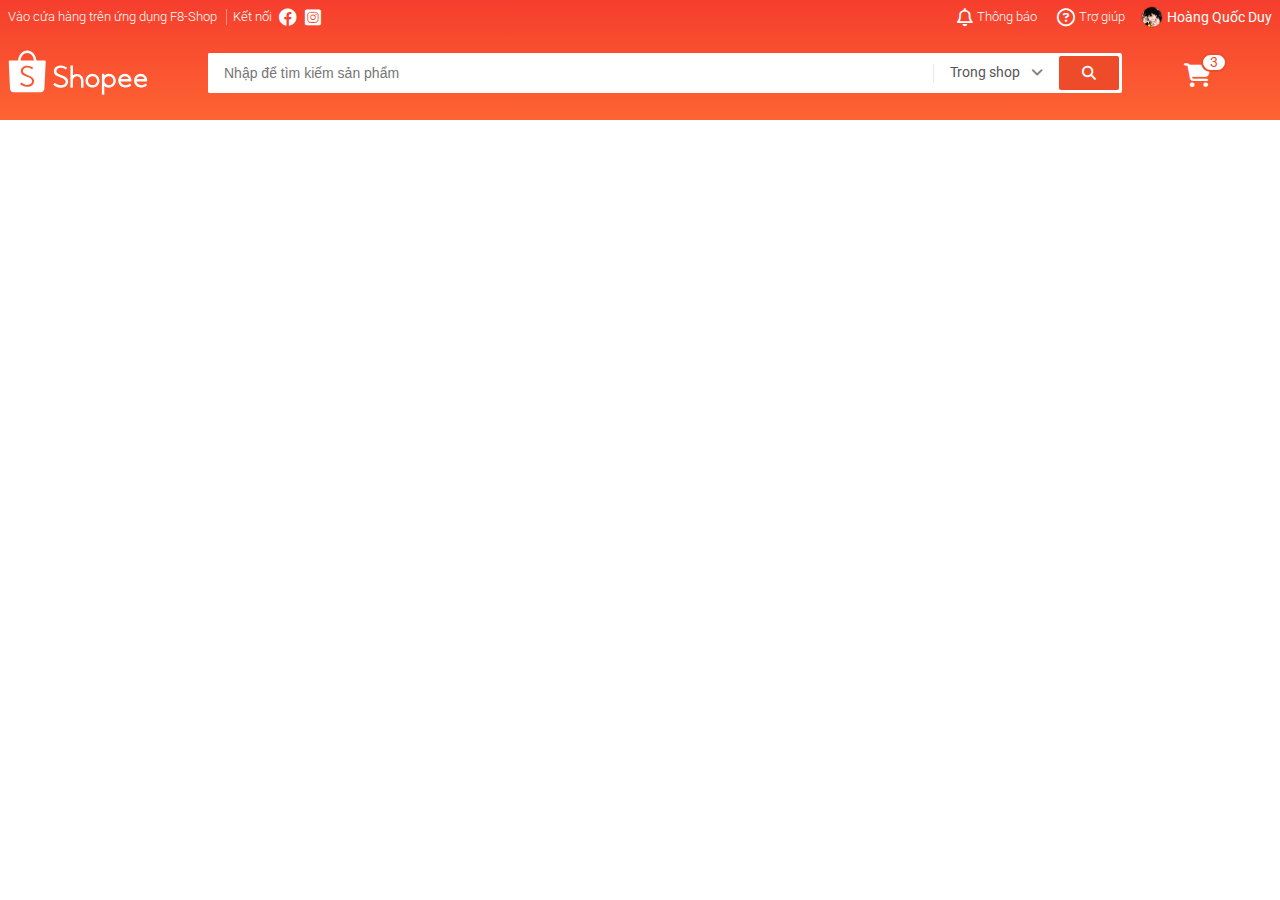
<file: index_shopee.html>
<!DOCTYPE html>
<html lang="en">
<head>
    <meta charset="UTF-8">
    <meta name="viewport" content="width=device-width, initial-scale=1.0">
    <title>Document</title>
    <link rel="preconnect" href="https://fonts.googleapis.com">
    <link rel="preconnect" href="https://fonts.gstatic.com" crossorigin>
    <link href="https://fonts.googleapis.com/css2?family=Roboto:wght@300;400;500;700;900&display=swap" rel="stylesheet">
    <link rel="stylesheet" href="./assets/css/base.css">
    <link rel="stylesheet" href="./assets/css/main.css">
    <link rel="stylesheet" href="./assets/fonts/fontawesome-free-6.4.0-web/css/all.min.css">
</head>
<body>
    <div class="app"> <!--thẻ chứa toàn bộ website-->
        <header class="header">
            <div class="grid">
                <nav class="header__navbar">
                    <ul class="header__navbar-list">
                        <li class="header__navbar-item header__navbar-item--has-qr header__navbar-item--separate">
                            Vào cửa hàng trên ứng dụng F8-Shop

                            <!-- Header QR Code -->
                            <div class="header__qr">
                                <img src="./assets/img/qr_code.png" alt="QR Code" class="header_qr-img">

                                <div class="header__qr-apps">
                                    <a href="" class="header__qr-link">
                                    <img src="./assets/img/gg_play.png" alt="Google Play" class="header__qr-download-img">
                                    </a>

                                    <a href="" class="header__qr-link">
                                    <img src="./assets/img/app_store.png" alt="App Store" class="header__qr-download-img">
                                    </a>
                                </div>
                            </div>
                        </li>
                        <li class="header__navbar-item">
                            <span class="no-poiter">Kết nối</span>
                            <a href="" class="header__navbar-icon-link">
                                <i class="header__navbar-icon fa-brands fa-facebook"></i>
                            </a>
                            
                            <a href="" class="header__navbar-icon-link">
                                <i class="header__navbar-icon fa-brands fa-square-instagram"></i
                            </a>
                        </li>
                    </ul>
    
                    <ul class="header__navbar-list">
                        <li class="header__navbar-item header__navbar-item--has-notify">
                            <a href="" class="header__navbar-item-link">
                                <i class="header__navbar-icon far fa-bell"></i>
                                Thông báo</a>

                            <div class="header__notify">
                                <header class="header__notify-header">
                                    <h3>Thông báo mới nhận</h3>
                                </header>

                            <ul class="header__notify-list">
                                <li class="header__notify-item header__notify-item--viewed">
                                    <a href="" class="header__notify-link">
                                        <img src="./assets/img/mỹ phẩm Ohoi.jpg" alt="" class="header__notify-img">
                                        <div class="header__notify-info">
                                            <span class="header__notify-name">Mỹ phẩm Ohui chính hãng</span>
                                            <span class="header__notify-description">Mô tả mỹ phẩm Ohui chính hãng sang xịn mịn</span>
                                        </div>
                                    </a>
                                </li>

                                <li class="header__notify-item header__notify-item--viewed">
                                    <a href="" class="header__notify-link">
                                        <img src="./assets/img/mỹ phẩm Ohoi 2.jpg" alt="" class="header__notify-img">
                                        <div class="header__notify-info">
                                            <span class="header__notify-name">Xác thực chính hãng các sản phẩm Ohoi</span>
                                            <span class="header__notify-description">Hidden Tag là phương pháp xác thực hàng chính hãng bằng công nghệ tiên tiến nhất hiện nay</span>
                                        </div>
                                    </a>
                                </li>

                                <li class="header__notify-item header__notify-item--viewed">
                                    <a href="" class="header__notify-link">
                                        <img src="./assets/img/mỹ phẩm Ohoi 3.jpg" alt="" class="header__notify-img">
                                        <div class="header__notify-info">
                                            <span class="header__notify-name">Sale sốc Bộ dưỡng Ohoi The First Tái tạo trẻ hóa da SALE OFF 70%</span>
                                            <span class="header__notify-description">Mô tả mỹ phẩm Ohui chính hãng</span>
                                        </div>
                                    </a>
                                </li>
                            </ul>

                            <footer class="header_notify-footer">
                                <a href="" class="header_notify-footer-btn">Xem tất cả</a>
                            </footer>
                            </div>
                        </li>
                        <li class="header__navbar-item">
                            <a href="" class="header__navbar-item-link">
                                <i class="header__navbar-icon far fa-question-circle"></i>
                                Trợ giúp</a>
                        </li>
                        <!-- <li class="header__navbar-item header__navbar-item--strong header__navbar-item--separate">Đăng ký</li>
                        <li class="header__navbar-item header__navbar-item--strong">Đăng nhập</li> -->
                        <li class="header__navbar-item header__navbar-user">
                            <img src="./assets/img/avatar.jpg" alt="" class="header__navbar-user-img">
                            <span class="header__navbar-user-name">Hoàng Quốc Duy</span>

                            <ul class="header__navbar-user-menu">
                                <li class="header__navbar-user-item">
                                    <a href="">Tài khoản của tôi</a>
                                </li>
                                <li class="header__navbar-user-item">
                                    <a href="">Địa chỉ của tôi</a>
                                </li>
                                <li class="header__navbar-user-item">
                                    <a href="">Đơn mua</a>
                                </li>
                                <li class="header__navbar-user-item header__navbar-user-item--separate">
                                    <a href="">Đăng xuất</a>
                                </li>
                            </ul>
                        </li>
                    </ul>
                </nav>
                <!-- Header with search -->
                <div class="header-with-search">
                    <div class="header__logo">
                        <a href="/" class="header__logo-link"> <!-- đưa / vào href để khi ấn vào sẽ quay trở lại trang chủ-->
                            <svg viewBox="0 0 192 65" class="header__logo-img">
                            <g fill-rule="evenodd">
                            <path fill="#fff" d="M35.6717403 44.953764c-.3333497 2.7510509-2.0003116 4.9543414-4.5823845 6.0575984-1.4379707.6145919-3.36871.9463856-4.896954.8421628-2.3840266-.0911143-4.6237865-.6708937-6.6883352-1.7307424-.7375522-.3788551-1.8370513-1.1352759-2.6813095-1.8437757-.213839-.1790053-.239235-.2937577-.0977428-.4944671.0764015-.1151823.2172535-.3229831.5286218-.7791994.45158-.6616533.5079208-.7446018.5587128-.8221779.14448-.2217688.3792333-.2411091.6107855-.0588804.0243289.0189105.0243289.0189105.0426824.0333083.0379873.0294402.0379873.0294402.1276204.0990653.0907002.0706996.14448.1123887.166248.1287205 2.2265285 1.7438508 4.8196989 2.7495466 7.4376251 2.8501162 3.6423042-.0496401 6.2615109-1.6873341 6.7308041-4.2020035.5160305-2.7675977-1.6565047-5.1582742-5.9070334-6.4908212-1.329344-.4166762-4.6895175-1.7616869-5.3090528-2.1250697-2.9094471-1.7071043-4.2697358-3.9430584-4.0763845-6.7048539.296216-3.8283059 3.8501677-6.6835796 8.340785-6.702705 2.0082079-.004083 4.0121475.4132378 5.937338 1.2244562.6816382.2873109 1.8987274.9496089 2.3189359 1.2633517.2420093.1777159.2898136.384872.1510957.60836-.0774686.12958-.2055158.3350171-.4754821.7632974l-.0029878.0047276c-.3553311.5640922-.3664286.5817134-.447952.7136572-.140852.2144625-.3064598.2344475-.5604202.0732783-2.0600669-1.3839063-4.3437898-2.0801572-6.8554368-2.130442-3.126914.061889-5.4706057 1.9228561-5.6246892 4.4579402-.0409751 2.2896772 1.676352 3.9613243 5.3858811 5.2358503 7.529819 2.4196871 10.4113092 5.25648 9.869029 9.7292478M26.3725216 5.42669372c4.9022893 0 8.8982174 4.65220288 9.0851664 10.47578358H17.2875686c.186949-5.8235807 4.1828771-10.47578358 9.084953-10.47578358m25.370857 11.57065968c0-.6047069-.4870064-1.0948761-1.0875481-1.0948761h-11.77736c-.28896-7.68927544-5.7774923-13.82058185-12.5059489-13.82058185-6.7282432 0-12.2167755 6.13130641-12.5057355 13.82058185l-11.79421958.0002149c-.59136492.0107446-1.06748731.4968309-1.06748731 1.0946612 0 .0285807.00106706.0569465.00320118.0848825H.99995732l1.6812605 37.0613963c.00021341.1031483.00405483.2071562.01173767.3118087.00170729.0236381.003628.0470614.00554871.0704847l.00362801.0782207.00405483.004083c.25545428 2.5789222 2.12707837 4.6560709 4.67201764 4.7519129l.00576212.0055872h37.4122078c.0177132.0002149.0354264.0004298.0531396.0004298.0177132 0 .0354264-.0002149.0531396-.0004298h.0796027l.0017073-.0015043c2.589329-.0706995 4.6867431-2.1768587 4.9082648-4.787585l.0012805-.0012893.0017073-.0350275c.0021341-.0275062.0040548-.0547975.0057621-.0823037.0040548-.065757.0068292-.1312992.0078963-.1964115l1.8344904-37.207738h-.0012805c.001067-.0186956.0014939-.0376062.0014939-.0565167M176.465457 41.1518926c.720839-2.3512494 2.900423-3.9186779 5.443734-3.9186779 2.427686 0 4.739107 1.6486899 5.537598 3.9141989l.054826.1556978h-11.082664l.046506-.1512188zm13.50267 3.4063683c.014933.0006399.014933.0006399.036906.0008531.021973-.0002132.021973-.0002132.044372-.0008531.53055-.0243144.950595-.4766911.950595-1.0271786 0-.0266606-.000853-.0496953-.00256-.0865936.000427-.0068251.000427-.020262.000427-.0635588 0-5.1926268-4.070748-9.4007319-9.09145-9.4007319-5.020488 0-9.091235 4.2081051-9.091235 9.4007319 0 .3871116.022399.7731567.067838 1.1568557l.00256.0204753.01408.1013102c.250022 1.8683731 1.047233 3.5831812 2.306302 4.9708108-.00064-.0006399.00064.0006399.007253.0078915 1.396026 1.536289 3.291455 2.5833031 5.393601 2.9748936l.02752.0053321v-.0027727l.13653.0228215c.070186.0119439.144211.0236746.243409.039031 2.766879.332724 5.221231-.0661182 7.299484-1.1127057.511777-.2578611.971928-.5423827 1.37064-.8429007.128211-.0968312.243622-.1904632.34346-.2781231.051412-.0452164.092372-.083181.114131-.1051493.468898-.4830897.498124-.6543572.215249-1.0954297-.31146-.4956734-.586228-.9179769-.821744-1.2675504-.082345-.1224254-.154023-.2267215-.214396-.3133151-.033279-.0475624-.033279-.0475624-.054399-.0776356-.008319-.0117306-.008319-.0117306-.013866-.0191956l-.00256-.0038391c-.256208-.3188605-.431565-.3480805-.715933-.0970445-.030292.0268739-.131624.1051493-.14997.1245582-1.999321 1.775381-4.729508 2.3465571-7.455854 1.7760208-.507724-.1362888-.982595-.3094759-1.419919-.5184948-1.708127-.8565509-2.918343-2.3826022-3.267563-4.1490253l-.02752-.1394881h13.754612zM154.831964 41.1518926c.720831-2.3512494 2.900389-3.9186779 5.44367-3.9186779 2.427657 0 4.739052 1.6486899 5.537747 3.9141989l.054612.1556978h-11.082534l.046505-.1512188zm13.502512 3.4063683c.015146.0006399.015146.0006399.037118.0008531.02176-.0002132.02176-.0002132.044159-.0008531.530543-.0243144.950584-.4766911.950584-1.0271786 0-.0266606-.000854-.0496953-.00256-.0865936.000426-.0068251.000426-.020262.000426-.0635588 0-5.1926268-4.070699-9.4007319-9.091342-9.4007319-5.020217 0-9.091343 4.2081051-9.091343 9.4007319 0 .3871116.022826.7731567.068051 1.1568557l.00256.0204753.01408.1013102c.250019 1.8683731 1.04722 3.5831812 2.306274 4.9708108-.00064-.0006399.00064.0006399.007254.0078915 1.396009 1.536289 3.291417 2.5833031 5.393538 2.9748936l.027519.0053321v-.0027727l.136529.0228215c.070184.0119439.144209.0236746.243619.039031 2.766847.332724 5.22117-.0661182 7.299185-1.1127057.511771-.2578611.971917-.5423827 1.370624-.8429007.128209-.0968312.243619-.1904632.343456-.2781231.051412-.0452164.09237-.083181.11413-.1051493.468892-.4830897.498118-.6543572.215246-1.0954297-.311457-.4956734-.586221-.9179769-.821734-1.2675504-.082344-.1224254-.154022-.2267215-.21418-.3133151-.033492-.0475624-.033492-.0475624-.054612-.0776356-.008319-.0117306-.008319-.0117306-.013866-.0191956l-.002346-.0038391c-.256419-.3188605-.431774-.3480805-.716138-.0970445-.030292.0268739-.131623.1051493-.149969.1245582-1.999084 1.775381-4.729452 2.3465571-7.455767 1.7760208-.507717-.1362888-.982582-.3094759-1.419902-.5184948-1.708107-.8565509-2.918095-2.3826022-3.267311-4.1490253l-.027733-.1394881h13.754451zM138.32144123 49.7357905c-3.38129629 0-6.14681004-2.6808521-6.23169343-6.04042014v-.31621743c.08401943-3.35418649 2.85039714-6.03546919 6.23169343-6.03546919 3.44242097 0 6.23320537 2.7740599 6.23320537 6.1960534 0 3.42199346-2.7907844 6.19605336-6.23320537 6.19605336m.00172791-15.67913203c-2.21776751 0-4.33682838.7553485-6.03989586 2.140764l-.19352548.1573553V34.6208558c0-.4623792-.0993546-.56419733-.56740117-.56419733h-2.17651376c-.47409424 0-.56761716.09428403-.56761716.56419733v27.6400724c0 .4539841.10583425.5641973.56761716.5641973h2.17651376c.46351081 0 .56740117-.1078454.56740117-.5641973V50.734168l.19352548.1573553c1.70328347 1.3856307 3.82234434 2.1409792 6.03989586 2.1409792 5.27140956 0 9.54473746-4.2479474 9.54473746-9.48802964 0-5.239867-4.2733279-9.48781439-9.54473746-9.48781439M115.907646 49.5240292c-3.449458 0-6.245805-2.7496948-6.245805-6.1425854 0-3.3928907 2.79656-6.1427988 6.245805-6.1427988 3.448821 0 6.24538 2.7499081 6.24538 6.1427988 0 3.3926772-2.796346 6.1425854-6.24538 6.1425854m.001914-15.5438312c-5.28187 0-9.563025 4.2112903-9.563025 9.4059406 0 5.1944369 4.281155 9.4059406 9.563025 9.4059406 5.281657 0 9.562387-4.2115037 9.562387-9.4059406 0-5.1946503-4.280517-9.4059406-9.562387-9.4059406M94.5919049 34.1890939c-1.9281307 0-3.7938902.6198995-5.3417715 1.7656047l-.188189.1393105V23.2574169c0-.4254677-.1395825-.5643476-.5649971-.5643476h-2.2782698c-.4600414 0-.5652122.1100273-.5652122.5643476v29.2834155c0 .443339.1135587.5647782.5652122.5647782h2.2782698c.4226187 0 .5649971-.1457701.5649971-.5647782v-9.5648406c.023658-3.011002 2.4931278-5.4412923 5.5299605-5.4412923 3.0445753 0 5.516841 2.4421328 5.5297454 5.4630394v9.5430935c0 .4844647.0806524.5645628.5652122.5645628h2.2726775c.481764 0 .565212-.0824666.565212-.5645628v-9.5710848c-.018066-4.8280677-4.0440197-8.7806537-8.9328471-8.7806537M62.8459442 47.7938061l-.0053397.0081519c-.3248668.4921188-.4609221.6991347-.5369593.8179812-.2560916.3812097-.224267.551113.1668119.8816949.91266.7358184 2.0858968 1.508535 2.8774525 1.8955369 2.2023021 1.076912 4.5810275 1.646045 7.1017886 1.6975309 1.6283921.0821628 3.6734936-.3050536 5.1963734-.9842376 2.7569891-1.2298679 4.5131066-3.6269626 4.8208863-6.5794607.4985136-4.7841067-2.6143125-7.7747902-10.6321784-10.1849709l-.0021359-.0006435c-3.7356476-1.2047686-5.4904836-2.8064071-5.4911243-5.0426086.1099976-2.4715346 2.4015793-4.3179454 5.4932602-4.4331449 2.4904317.0062212 4.6923065.6675996 6.8557356 2.0598624.4562232.2767364.666607.2256796.9733188-.172263.035242-.0587797.1332787-.2012238.543367-.790093l.0012815-.0019308c.3829626-.5500403.5089793-.7336731.5403767-.7879478.258441-.4863266.2214903-.6738208-.244985-1.0046173-.459427-.3290803-1.7535544-1.0024722-2.4936356-1.2978721-2.0583439-.8211991-4.1863175-1.2199998-6.3042524-1.1788111-4.8198184.1046878-8.578747 3.2393171-8.8265087 7.3515337-.1572005 2.9703036 1.350301 5.3588174 4.5000778 7.124567.8829712.4661613 4.1115618 1.6865902 5.6184225 2.1278667 4.2847814 1.2547527 6.5186944 3.5630343 6.0571315 6.2864205-.4192725 2.4743234-3.0117991 4.1199394-6.6498372 4.2325647-2.6382344-.0549182-5.2963324-1.0217793-7.6043603-2.7562084-.0115337-.0083664-.0700567-.0519149-.1779185-.1323615-.1516472-.1130543-.1516472-.1130543-.1742875-.1300017-.4705335-.3247898-.7473431-.2977598-1.0346184.1302162-.0346012.0529875-.3919333.5963776-.5681431.8632459"></path></g></svg>        
                        </a>
                    </div>

                    <div class="header__search">
                        <div class="header__search-input-wrap">
                            <input type="text" class="header__search-input" placeholder="Nhập để tìm kiếm sản phẩm">

                            <!-- Search history -->
                            <div class="header__search-history">
                                <h3 class="header__search-history-heading">Lịch sử tìm kiếm</h3>
                                <ul class="header__search-history-list">
                                    <li class="header__search-history-item">
                                        <a href="">Kem dưỡng da</a>
                                    </li>
                                    <li class="header__search-history-item">
                                        <a href="">Kem trị mụn</a>
                                    </li>
                                </ul>
                            </div>
                        </div>
                        <div class="header__search-select">
                            <span class="header__search-seclect-label">
                                Trong shop
                            </span>
                            <i class="header__search-seclect-icon fas fa-angle-down"></i>

                            <ul class="header__search-option">
                                <li class="header__search-option-item header__search-option-item--active">
                                    <span>Trong shop</span>
                                    <i class="fas fa-check"></i>
                                </li>

                                 <li class="header__search-option-item">
                                    <span>Ngoài shop</span>
                                    <i class="fas fa-check"></i>
                                </li>
                            </ul>
                        </div>
                        <button class="header__search-btn">
                            <i class="header__search-btn-icon fas fa-search"></i>
                        </button>

                    </div>

                    <!-- Cart layout -->
                    <div class="header__cart">
                       <div class="header__cart-wrap">
                            <i class="header__cart-icon fas fa-shopping-cart"></i>
                            <span class="header__cart-notice">3</span>
                            
                            <!-- NO CART: ADD CLASS:  header__cart--no-cart -->
                            <div class="header__cart-list">
                                <img src="./assets/img/no_cart_shopee.png" alt="" class="header__cart--no-cart-img">
                                <span class="header__cart-list-no-cart-msg">
                                    Chưa có sản phẩm
                                </span>

                                <h4 class="header__cart-heading">Sản phẩm đã thêm</h4>
                                <ul class="header__cart-list-item">
                                    <li class="header__cart-item">
                                        <img src="./assets/img/san_pham_trong_gio_hang_1.jpg" alt="" class="header__cart-img">
                                        
                                        <div class="header__cart-item-info">
                                            <div class="header__cart-item-head">
                                                <h5 class="header__cart-item-name"> Bộ kem đặc trị vùng mắt</h5>
                                                <div class="header__cart-item-price-wrap">
                                                    <span class="header__cart-item-price"> 2.000.000đ</span>
                                                    <span class="header__cart-item-multiply">x</span>
                                                    <span class="header__cart-item-qnt">2</span>
                                                </div>
                                            </div>

                                            <div class="header__cart-item-body">
                                                <span class="header__cart-item-decscription">
                                                    Phân loại: Bạc
                                                </span>
                                                <span class="header__cart-item-remove">Xóa</span>
                                            </div>
                                        </div>
                                    </li>

                                    <li class="header__cart-item">
                                        <img src="./assets/img/san_pham_trong_gio_hang_2.jpg" alt="" class="header__cart-img">
                                        
                                        <div class="header__cart-item-info">
                                            <div class="header__cart-item-head">
                                                <h5 class="header__cart-item-name">Set sữa rữa mặt Ohoi</h5>
                                                <div class="header__cart-item-price-wrap">
                                                    <span class="header__cart-item-price"> 1.300.000đ</span>
                                                    <span class="header__cart-item-multiply">x</span>
                                                    <span class="header__cart-item-qnt">1</span>
                                                </div>
                                            </div>

                                            <div class="header__cart-item-body">
                                                <span class="header__cart-item-decscription">
                                                    Phân loại: Bạc
                                                </span>
                                                <span class="header__cart-item-remove">Xóa</span>
                                            </div>
                                        </div>
                                    </li>

                                    <li class="header__cart-item">
                                        <img src="./assets/img/san_pham_trong_gio_hang_3.jpg" alt="" class="header__cart-img">
                                        
                                        <div class="header__cart-item-info">
                                            <div class="header__cart-item-head">
                                                <h5 class="header__cart-item-name"> Cushion trang điểm Ohoi</h5>
                                                <div class="header__cart-item-price-wrap">
                                                    <span class="header__cart-item-price"> 500.000đ</span>
                                                    <span class="header__cart-item-multiply">x</span>
                                                    <span class="header__cart-item-qnt">3</span>
                                                </div>
                                            </div>

                                            <div class="header__cart-item-body">
                                                <span class="header__cart-item-decscription">
                                                    Phân loại: Bạc
                                                </span>
                                                <span class="header__cart-item-remove">Xóa</span>
                                            </div>
                                        </div>
                                    </li>
                                </ul>

                                <a class="header__cart-view-cart btn btn--primary">Xem giỏ hàng</a>
                            </div>
                       </div>
                    </div>
                </div>
            </div>
        </header>
        <div class="container">

        </div>
        <div class="footer">

        </div>
    </div>
    
    <!-- overlay là lớp phủ-->
    <!-- Modal -->
    <!-- <div class="modal">
        <div class="modal__overlay"> 

        </div>

        <div class="modal__body"> -->
            <!-- Register form -->
            <!-- <div class="auth-form">
                <div class="auth-form__container">
                    <div class="auth-form__header">
                        <h3 class="auth-form__heading">Đăng ký</h3>
                        <span class="auth-form__switch-btn">Đăng nhập</span> // switch: công tắc 
                    </div>

                    <div class="auth-form__form">
                        <div class="auth-form__group">
                            <input type="text" class="auth-form__input" placeholder="Email của bạn">
                        </div>

                        <div class="auth-form__group">
                            <input type="text" class="auth-form__input" placeholder="Mật khẩu của bạn">
                        </div>

                        <div class="auth-form__group">
                            <input type="text" class="auth-form__input" placeholder="Nhập lại mật khẩu">
                        </div>
                    </div>

                    <div class="auth-form__aside">
                        <p class="auth-form__policy-text">
                            Bằng việc đăng kí, bạn đã đồng ý với F8-Shop về
                            <a href="" class="auth-form__text-link">
                                Điều khoản dịch vụ
                            </a> 
                            &
                            <a href="" class="auth-form__text-link"
                                >Chính sách bảo mật
                            </a>
                        </p>
                    </div>

                    <div class="auth-form__controls">
                        <button class="btn btn-normal auth-form__controls-back">TRỞ LẠI</button>
                        <button class="btn btn--primary">ĐĂNG KÝ</button>
                    </div>
                </div>

                <div class="auth-form__socials">
                    <a href="" class="auth-form__socials--facebook btn btn--size-s btn--with-icon">
                        <i class="auth-form__socials-icon fab fa-facebook-square"></i>
                        <span class="auth-form__socials-title">
                            Kết nối với Facebook
                        </span>
                    </a>

                    <a href="" class="auth-form__socials--google btn btn--size-s btn--with-icon">
                        <i class="auth-form__socials-icon fab fa-google"></i>
                        <span class="auth-form__socials-title">
                            Kết nối với Google
                        </span>
                    </a>
                </div>
            </div> -->

            <!-- Login form -->
            <!-- <div class="auth-form">
                <div class="auth-form__container">
                    <div class="auth-form__header">
                        <h3 class="auth-form__heading">Đăng nhập</h3>
                        <span class="auth-form__switch-btn">Đăng ký</span>
                    </div>

                    <div class="auth-form__form">
                        <div class="auth-form__group">
                            <input type="text" class="auth-form__input" placeholder="Email của bạn">
                        </div>

                        <div class="auth-form__group">
                            <input type="text" class="auth-form__input" placeholder="Mật khẩu của bạn">
                        </div>
                    </div>

                    <div class="auth-form__aside">
                        <div class="auth-form__help">
                            <a href="" class="auth-form__help-link auth-form__help-forgot">Quên mật khẩu</a>
                            <span class="auth-form__help-separate"></span> //separate: vạch cắt ngang
                            <a href="" class="auth-form__help-link">Cần trợ giúp?</a>
                        </div>
                    </div>

                    <div class="auth-form__controls">
                        <button class="btn btn-normal auth-form__controls-back">TRỞ LẠI</button>
                        <button class="btn btn--primary">ĐĂNG NHẬP</button>
                    </div>
                </div>

                <div class="auth-form__socials">
                    <a href="" class="auth-form__socials--facebook btn btn--size-s btn--with-icon">
                        <i class="auth-form__socials-icon fab fa-facebook-square"></i>
                        <span class="auth-form__socials-title">
                            Kết nối với Facebook
                        </span>
                    </a>

                    <a href="" class="auth-form__socials--google btn btn--size-s btn--with-icon">
                        <i class="auth-form__socials-icon fab fa-google"></i>
                        <span class="auth-form__socials-title">
                            Kết nối với Google
                        </span>
                    </a>
                </div>
            </div>  -->
        
        </div>
    </div>
</body>
</html>
</file>
<file: assets/css/grid.css>
.grid {
    width: 100%;
    display: block;
    padding: 0;
}

.grid.wide {
    max-width: 1200px;
    margin: 0 auto;
}

.row {
    display: flex;
    flex-wrap: wrap;
    margin-left: -4px;
    margin-right: -4px;
}

.row.no-gutters {
    margin-left: 0;
    margin-right: 0;
}

.col {
    padding-left: 4px;
    padding-right: 4px;
}

.row.no-gutters .col {
    padding-left: 0;
    padding-right: 0;
}

.c-0 {
    display: none;
}

.c-1 {
    flex: 0 0 8.33333%;
    max-width: 8.33333%;
}

.c-2 {
    flex: 0 0 16.66667%;
    max-width: 16.66667%;
}

.c-3 {
    flex: 0 0 25%;
    max-width: 25%;
}

.c-4 {
    flex: 0 0 33.33333%;
    max-width: 33.33333%;
}

.c-5 {
    flex: 0 0 41.66667%;
    max-width: 41.66667%;
}

.c-6 {
    flex: 0 0 50%;
    max-width: 50%;
}

.c-7 {
    flex: 0 0 58.33333%;
    max-width: 58.33333%;
}

.c-8 {
    flex: 0 0 66.66667%;
    max-width: 66.66667%;
}

.c-9 {
    flex: 0 0 75%;
    max-width: 75%;
}

.c-10 {
    flex: 0 0 83.33333%;
    max-width: 83.33333%;
}

.c-11 {
    flex: 0 0 91.66667%;
    max-width: 91.66667%;
}

.c-12 {
    flex: 0 0 100%;
    max-width: 100%;
}

.c-o-1 {
    margin-left: 8.33333%;
}

.c-o-2 {
    margin-left: 16.66667%;
}

.c-o-3 {
    margin-left: 25%;
}

.c-o-4 {
    margin-left: 33.33333%;
}

.c-o-5 {
    margin-left: 41.66667%;
}

.c-o-6 {
    margin-left: 50%;
}

.c-o-7 {
    margin-left: 58.33333%;
}

.c-o-8 {
    margin-left: 66.66667%;
}

.c-o-9 {
    margin-left: 75%;
}

.c-o-10 {
    margin-left: 83.33333%;
}

.c-o-11 {
    margin-left: 91.66667%;
}

/* >= Tablet */
@media (min-width: 740px) {
    .row {
        margin-left: -8px;
        margin-right: -8px;
    }

    .col {
        padding-left: 8px;
        padding-right: 8px;
    }

    .m-0 {
        display: none;
    }

    .m-1,
    .m-2,
    .m-3,
    .m-4,
    .m-5,
    .m-6,
    .m-7,
    .m-8,
    .m-9,
    .m-10,
    .m-11,
    .m-12 {
        display: block;
    }

    .m-1 {
        flex: 0 0 8.33333%;
        max-width: 8.33333%;
    }

    .m-2 {
        flex: 0 0 16.66667%;
        max-width: 16.66667%;
    }

    .m-3 {
        flex: 0 0 25%;
        max-width: 25%;
    }

    .m-4 {
        flex: 0 0 33.33333%;
        max-width: 33.33333%;
    }

    .m-5 {
        flex: 0 0 41.66667%;
        max-width: 41.66667%;
    }

    .m-6 {
        flex: 0 0 50%;
        max-width: 50%;
    }

    .m-7 {
        flex: 0 0 58.33333%;
        max-width: 58.33333%;
    }

    .m-8 {
        flex: 0 0 66.66667%;
        max-width: 66.66667%;
    }

    .m-9 {
        flex: 0 0 75%;
        max-width: 75%;
    }

    .m-10 {
        flex: 0 0 83.33333%;
        max-width: 83.33333%;
    }

    .m-11 {
        flex: 0 0 91.66667%;
        max-width: 91.66667%;
    }

    .m-12 {
        flex: 0 0 100%;
        max-width: 100%;
    }

    .m-o-1 {
        margin-left: 8.33333%;
    }

    .m-o-2 {
        margin-left: 16.66667%;
    }

    .m-o-3 {
        margin-left: 25%;
    }

    .m-o-4 {
        margin-left: 33.33333%;
    }

    .m-o-5 {
        margin-left: 41.66667%;
    }

    .m-o-6 {
        margin-left: 50%;
    }

    .m-o-7 {
        margin-left: 58.33333%;
    }

    .m-o-8 {
        margin-left: 66.66667%;
    }

    .m-o-9 {
        margin-left: 75%;
    }

    .m-o-10 {
        margin-left: 83.33333%;
    }

    .m-o-11 {
        margin-left: 91.66667%;
    }
}

/* PC medium resolution > */
@media (min-width: 1113px) {
    .row {
        margin-left: -12px;
        margin-right: -12px;
    }

    .row.sm-gutter {
        margin-left: -5px;
        margin-right: -5px;
    }

    .col {
        padding-left: 12px;
        padding-right: 12px;
    }

    .row.sm-gutter .col {
        padding-left: 5px;
        padding-right: 5px;
    }

    .l-0 {
        display: none;
    }

    .l-1,
    .l-2,
    .l-2-4,
    .l-3,
    .l-4,
    .l-5,
    .l-6,
    .l-7,
    .l-8,
    .l-9,
    .l-10,
    .l-11,
    .l-12 {
        display: block;
    }

    .l-1 {
        flex: 0 0 8.33333%;
        max-width: 8.33333%;
    }

    .l-2 {
        flex: 0 0 16.66667%;
        max-width: 16.66667%;
    }

    .l-2-4 {
        flex: 0 0 20%;
        max-width: 20%;
    }

    .l-3 {
        flex: 0 0 25%;
        max-width: 25%;
    }

    .l-4 {
        flex: 0 0 33.33333%;
        max-width: 33.33333%;
    }

    .l-5 {
        flex: 0 0 41.66667%;
        max-width: 41.66667%;
    }

    .l-6 {
        flex: 0 0 50%;
        max-width: 50%;
    }

    .l-7 {
        flex: 0 0 58.33333%;
        max-width: 58.33333%;
    }

    .l-8 {
        flex: 0 0 66.66667%;
        max-width: 66.66667%;
    }

    .l-9 {
        flex: 0 0 75%;
        max-width: 75%;
    }

    .l-10 {
        flex: 0 0 83.33333%;
        max-width: 83.33333%;
    }

    .l-11 {
        flex: 0 0 91.66667%;
        max-width: 91.66667%;
    }

    .l-12 {
        flex: 0 0 100%;
        max-width: 100%;
    }

    .l-o-1 {
        margin-left: 8.33333%;
    }

    .l-o-2 {
        margin-left: 16.66667%;
    }

    .l-o-3 {
        margin-left: 25%;
    }

    .l-o-4 {
        margin-left: 33.33333%;
    }

    .l-o-5 {
        margin-left: 41.66667%;
    }

    .l-o-6 {
        margin-left: 50%;
    }

    .l-o-7 {
        margin-left: 58.33333%;
    }

    .l-o-8 {
        margin-left: 66.66667%;
    }

    .l-o-9 {
        margin-left: 75%;
    }

    .l-o-10 {
        margin-left: 83.33333%;
    }

    .l-o-11 {
        margin-left: 91.66667%;
    }
}

/* Tablet - PC low resolution */
@media (min-width: 740px) and (max-width: 1023px) {
    .wide {
        width: 644px;
    }
}

/* > PC low resolution */
@media (min-width: 1024px) and (max-width: 1239px) {
    .wide {
        width: 984px;
    }

    .wide .row {
        margin-left: -12px;
        margin-right: -12px;
    }

    .wide .row.sm-gutter {
        margin-left: -5px;
        margin-right: -5px;
    }

    .wide .col {
        padding-left: 12px;
        padding-right: 12px;
    }

    .wide .row.sm-gutter .col {
        padding-left: 5px;
        padding-right: 5px;
    }

    .wide .l-0 {
        display: none;
    }

    .wide .l-1,
    .wide .l-2,
    .wide .l-2-4,
    .wide .l-3,
    .wide .l-4,
    .wide .l-5,
    .wide .l-6,
    .wide .l-7,
    .wide .l-8,
    .wide .l-9,
    .wide .l-10,
    .wide .l-11,
    .wide .l-12 {
        display: block;
    }

    .wide .l-1 {
        flex: 0 0 8.33333%;
        max-width: 8.33333%;
    }

    .wide .l-2 {
        flex: 0 0 16.66667%;
        max-width: 16.66667%;
    }

    .wide .l-2-4 {
        flex: 0 0 20%;
        max-width: 20%;
    }

    .wide .l-3 {
        flex: 0 0 25%;
        max-width: 25%;
    }

    .wide .l-4 {
        flex: 0 0 33.33333%;
        max-width: 33.33333%;
    }

    .wide .l-5 {
        flex: 0 0 41.66667%;
        max-width: 41.66667%;
    }

    .wide .l-6 {
        flex: 0 0 50%;
        max-width: 50%;
    }

    .wide .l-7 {
        flex: 0 0 58.33333%;
        max-width: 58.33333%;
    }

    .wide .l-8 {
        flex: 0 0 66.66667%;
        max-width: 66.66667%;
    }

    .wide .l-9 {
        flex: 0 0 75%;
        max-width: 75%;
    }

    .wide .l-10 {
        flex: 0 0 83.33333%;
        max-width: 83.33333%;
    }

    .wide .l-11 {
        flex: 0 0 91.66667%;
        max-width: 91.66667%;
    }

    .wide .l-12 {
        flex: 0 0 100%;
        max-width: 100%;
    }

    .wide .l-o-1 {
        margin-left: 8.33333%;
    }

    .wide .l-o-2 {
        margin-left: 16.66667%;
    }

    .wide .l-o-3 {
        margin-left: 25%;
    }

    .wide .l-o-4 {
        margin-left: 33.33333%;
    }

    .wide .l-o-5 {
        margin-left: 41.66667%;
    }

    .wide .l-o-6 {
        margin-left: 50%;
    }

    .wide .l-o-7 {
        margin-left: 58.33333%;
    }

    .wide .l-o-8 {
        margin-left: 66.66667%;
    }

    .wide .l-o-9 {
        margin-left: 75%;
    }

    .wide .l-o-10 {
        margin-left: 83.33333%;
    }

    .wide .l-o-11 {
        margin-left: 91.66667%;
    }
}
</file>
<file: assets/css/base.css>
* {
    margin: 0;
    padding: 0;
    box-sizing: inherit; /*để các thẻ kế thừa thẻ cha có thuộc tính box-sizing*/
}
:root {
    --primary-color: rgb(238, 75, 43);
    --white-color: #fff;
    --black-color: #000;
    --text-color: #333;
    --border-color: #060404;
    --star-gold-color: #FFCE3E;
    --header-height: 120px;
    --navbar-height: 34px;
    --header-with-search-height: calc(var(--header-height) - var(--navbar-height));
    --header-sort-bar-height: 46px;
}

html {
    font-size: 62.5%;
    line-height: 1.6rem;
    box-sizing: border-box;
    font-family: 'Roboto', sans-serif; /*sans-serif là tập hợp chữ không có chân, nếu roboto chưa tải về hoặc không hoạt động thì san-serif sẽ thay thế*/
}


/* Responsive */
.grid__row {
    display: flex;
    flex-wrap: wrap;
    margin-right: -5px;
    margin-left: -5px;
}

.grid__column-2 {
    padding-left: 5px;
    padding-right: 5px;
    width: 16.6667%;
}

.grid__column-2-4 {
    padding-left: 5px;
    padding-right: 5px;
    width: 20%;
}

.grid__column-10 {
    padding-left: 5px;
    padding-right: 5px;
    width: 83.3334%;
}


/* Animation */
@keyframes fadeIn {
    form {
        opacity: 0;
    } 
    to {
        opacity: 1;
    }
}

@keyframes growth {
    from {
        transform: scale(var(--growth-from)); /* transform scale là kích thước*/
    }
    to {
        transform: scale(var(--growth-to));
    }
}

.modal {
    position: fixed;
    top: 0;
    left: 0;
    right: 0;
    bottom: 0;
    display: flex;
    animation: fadeIn linear 0.1s;
}

.modal__overlay {
    position: absolute;
    width: 100%;
    height: 100%;
    background-color: rgba(0,0,0,0.4);
    /* z-index: 1; */
}

.modal__body {
    --growth-from: 0.7;
    --growth-to: 1;
    margin: auto;
    position: relative;
    z-index: 1;
    animation: growth linear 0.1s;
}

/* Button style */
.btn {
    min-width: 124px;
    height: 34px;
    text-decoration: none;
    border: none;
    border-radius: 2px;
    box-shadow: 0 0 2px #ccc;
    font-size: 1.4rem;
    outline: none;
    cursor: pointer;
    display: inline-flex;
    justify-content: center;
    align-items: center;
    /* color: var(--text-color); */
}

.btn.btn--size-s {
    height: 32px;
    font-size: 12px;
    padding: 0 8px;
}

.btn.btn-normal:hover {
    background-color: rgba(0,0,0,0.05);
}
/* nút đăng kí sẽ khoogn bị ảnh hưởng vì có class được ưu tiên hơn .btn.btn-primary */

.btn.btn--primary {
    color: var(--white-color);
    background-color: var(--primary-color);
}

.btn.btn--disabled {
    color: #949494;
    cursor: default;
    background-color: #999;
}

/* Selection */
.select-input {
    position: relative;
    min-width: 200px;
    height: 34px;
    padding: 0 12px;
    border-radius: 2px;
    background-color: var(--white-color);
    display: flex;
    justify-content: space-between;
    align-items: center;
    box-shadow: 0 0 2px #ccc;
}

.select-input:hover .select-input__list {
    display: block;
}

.select-input__list::before {
    content: "";
    display:block;
    position: absolute;
    width: 100%;
    height: 4px;
    top:-4px;
    left: 0;    
}

.select-input__label {
    font-size: 1.4rem;
}

.select-input__icon {
    font-size: 1.4rem;
    color: rgb(131,131,131);
    position: relative; 
    top: 1px;
}

.select-input__list {
    position: absolute;
    left: 0;
    right: 0;
    top: calc(100% + 1px);
    list-style: none;
    border-radius: 2px;
    background-color: var(--white-color);
    padding: 10px 16px;
    display: none;
    z-index: 1;
}

.select-input__item {
}

.select-input__link {
    text-decoration: none;
    font-size: 1.4rem;
    color: var(--text-color);
    display: block;
    padding: 5px 0;
}

.select-input__link:hover {
    color: var(--primary-color);
}


/* Pagination */
.pagination {
    display: flex;
    justify-content: center;
    align-items: center;
    list-style: none;
}

.pagination-item {
    margin: 0 14px;
}

.pagination-item--active .pagination-item__link {
    background-color: var(--primary-color);
    color: var(--white-color);
}

.pagination-item--active .pagination-item__link:hover {
    background-color: #ed5c3f;
}

.pagination-item__link {
    --height: 30px;
    display: block;
    text-decoration: none;
    font-size: 1.9rem;
    font-weight: 400;
    color: #939393;
    min-width: 40px;
    height: var(--height);
    line-height: var(--height);
    text-align: center;
    border-radius: 2px;
}


.pagination-item__icon {

}
</file>
<file: assets/css/main.css>
.app {
    overflow: hidden;
}

.header {
    position: fixed;
    top: 0;
    left: 0;
    right: 0;
    z-index: 3;
    height: var(--header-height);
    background-image: linear-gradient(0,#fe6433, #f53e2d);
}

.header__navbar {
    display: flex;
    justify-content: space-between;
}

.header__navbar-list {
    list-style: none; /*bỏ dấu chấm trước thẻ li*/
    margin: 4px 0 0 0;
    display: flex;
}

.header__navbar-item {
    margin: 0 8px;
    position: relative;
    min-height: 26px;
}

.header__navbar-user {
    display: flex;
    justify-items: center;
    position: relative;
}

.header__navbar-user-img {
    width: 22px;
    height: 22px;
    border-radius: 50%; /* để avatar thành hình tròn thì dùng border-radius 50%*/
    border: 1.5px solid rgba(0,0,0,0.1);
}

.header__navbar-user-name {
    margin-left: 4px;
    font-size: 1.4rem;
    font-weight: 400;
}

.header__navbar-user:hover .header__navbar-user-menu {
    display: block;
}

.header__navbar-user-menu {
    position: absolute;
    z-index: 1; /*đi cùng với position*/
    padding-top: 2px;
    top: calc(100% + 6px);
    right: 0;
    width: 160px;
    border-radius: 2px;
    box-shadow: 0 1px 2px #e0e0e0;
    background-color: var(--white-color);
    display: none;
}

.header__navbar-user-menu::before {
    content: "";
    border-style: solid;
    border-width: 20px 27px; /*tạo thành hình chữ nhật để mũi tam giác đỡ nhọn*/
    border-color: transparent transparent var(--white-color) transparent; /*border thực chất là 4 tam giác ghép lại thành khối vuông hay chữ nhật, ta chỉ cần tạo border rồi cho 3 tam giác trong suốt 1 tma giác có màu là tạo được mũi nhọn tam giác*/
    position: absolute;
    top: -29px;
    right: 4px;
}

.header__navbar-user-menu::after {
    content: "";
    display: block;
    position: absolute; 
    width: 84%; /* tìm cách fix ở đây vì position này đang ăn theo menu thì menu gần menu::after nhất*/
    height: 8px;
    top: -8px;
    right: 0;
}

.header__navbar-user-item {
    list-style: none;
}

.header__navbar-user-item--separate {
    border-top: 1px solid rgba(0, 0, 0, 0.05);
}

.header__navbar-user-item a {
    text-decoration: none;
    font-size: 1.4rem;
    color: var(--text-color);
    padding: 6px 16px;
    /* width: 100%; */
    display: block; /* mặc định thẻ a không có display nên phải mới vào mới padding được*/
}

.header__navbar-user-item a:first-child {
    border-top-left-radius: 2px;
    border-top-right-radius: 2px;
}

.header__navbar-user-item a:last-child {
    border-bottom-left-radius: 2px;
    border-bottom-right-radius: 2px;
}

.header__navbar-user-item a:hover {
    background-color: #f2efef;
    position: relative; /*thêm vào để có thể sử dụng z-index*/
    z-index: 1; /*để khi hover xám lên không bị trồi phần border tam giác màu trắng lên*/
}

.header__navbar-item--has-notify:hover .header__notify {
    display: block;
}

.header__navbar-item--has-qr:hover .header__qr {
    display: block;
}

.header__navbar-item,
.header__navbar-item-link {
    display: inline-block;
    font-size: 1.3rem;
    color: var(--white-color);
    text-decoration: none;
    font-weight: 300; /*độ dày chữ*/
}

.header__navbar-item,
.header__navbar-item-link,
.header__navbar-icon-link {
    display: flex; /*ban đầu dùng inline-flex vì đang thêm vào thẻ li nên để các thẻ li trên cùng 1 dòng thì phải thêm inline còn thêm flex vào thẻ cha ul thì không cần inline*/
    align-items: center;
}

.header__navbar-item:hover,
.header__navbar-icon-link:hover,
.header__navbar-item-link:hover {
    color: rgba(255,255,255,0.7);
    cursor: pointer;
}

.header__navbar-icon-link {
    color: var(--white-color);
    text-decoration: none;
}

/* lớp giả :nth-child(): đưa số thứ tự của thẻ con vào thì sẽ dùng được */
.header__navbar-icon-link:nth-child(2) {
    margin-left: 3px;
}

.header__navbar-item--strong { 
    font-weight: 450;
}

.header__navbar-item--separate::after {
    content: "";
    display: block;
    position: absolute;
    border-left: 1px solid #FB9086; /*có thể không dùng border-left mà thay vào đó là width: 1px; background-color: #FB9086;*/
    height: 16px;
    right: -10px;
    top: 50%;
    transform: translateY(-50%); /*50% ở đây là 50% của chính nó, của dấu gạch hay thẻ li*/
}

.header__navbar-icon {
    font-size: 1.8rem;
    margin: 0 4px;
}

.header__navbar-item .no-poiter {
    cursor: text;
    color: var(--white-color);
}

/* Header QR Code */
.header__qr {
    width: 184px;
    background-color: var(--white-color);
    position: absolute;
    z-index: 1;
    left: 0;
    top: 118%;
    padding: 8px;
    border-radius: 2px; /*bo góc thẻ div QR */
    display: none;
    box-shadow: 0 2px 2px rgba(0, 0, 0, 0.1); /*chiều ngang 0, di chuyển xuống dưới 1px, độ nhọe 2px*/
    animation: fadeIn ease-in 0.3s;
}

.header__qr::before {
    content: "";
    position: absolute;
    width: 100%;
    height: 20px;
    display: block; /*có vẻ không cần display block, mình nghĩ before có thể kế thừa từ header__qr*/
    left: 0;
    top: -16px;
}

.header_qr-img {
    width: 100%;
}

.header__qr-apps {
    display: flex;
    justify-content: space-between;
}

.header__qr-download-img {
    height: 16px;

}

.header__qr-link:nth-child(1) {
    margin-left: 11px;
}

.header__qr-link:nth-child(2) {
    margin-right: 11px;
}

/* Header Notification */
.header__notify {
    position: absolute;
    z-index: 2;
    top: 118%;
    right: 0;
    width: 404px;
    border-radius: 2px;
    border: 1px solid rgba(0, 0, 0, 0.1);
    background-color: var(--white-color);
    /* cursor: default; để default ở đây để hủy poiter cũng được vì để ở đây cũng chỉ hủy poiter ở dòng "Thông báo mới nhận" những dòng khác chắc do không được kế thừa và không ghi đè được vì mặc định các thẻ a có cursor poiter*/
    transform-origin: calc(100% - 32px) top; /*điều chỉnh tâm xuất hiện từ ở giữa thành góc trên bên phải ở chỗ mũi nhọn tam giác nối lên Thông báo*/
    animation: headerNotifyGrowth ease-in 0.2s; /*--webkit ms o moz bala bala*/
    will-change: opacity transform; /*giống như khai báo trước để trình duyệt tối ưu hiệu ứng chuyển động của opacity và transform của keyframes hơn*/
    display: none;
}

.header__notify::before {
    content: "";
    border-style: solid;
    border-width: 20px 27px; /*tạo thành hình chữ nhật để mũi tam giác đỡ nhọn*/
    border-color: transparent transparent var(--white-color) transparent; /*border thực chất là 4 tam giác ghép lại thành khối vuông hay chữ nhật, ta chỉ cần tạo border rồi cho 3 tam giác trong suốt 1 tma giác có màu là tạo được mũi nhọn tam giác*/
    position: absolute;
    top: -29px;
    right: 4px;
}

.header__notify::after {
    content: "";
    display: block;
    position: absolute;
    width: 90px;
    height: 20px;
    top: -16px;
    right: 0;
}

/* Growth: lớn lên, to lên */
@keyframes headerNotifyGrowth {
    from {
        transform: scale(0); /*độ lớn, điều chỉnh độ lớn lên, 0 là trở thành không có kích thước, 1 là kích thước đầu*/
        opacity: 0;
    }
    to {
        transform: scale(1);
        opacity: 1;
    }
}   

.header__notify-header {
    height: 40px;
    background-color: var(--white-color);
    cursor: default;
}

.header__notify-header h3 {
    color: #999;
    font-weight: 400; 
    font-size: 1.4rem;   
    line-height: 40px;
    margin-left: 12px;
    user-select: none; /*để không hiện cursor text, người dùng không thể copy*/
    --webkit-user-select: none;
}

.header__notify-item {
    display: flex;
}

.header__notify-item:hover {
    background-color: #f7f7f7;
}

.header__notify-item--viewed {
    background-color: rgba(238, 75, 43, 0.08);
}

.header__notify-link {
    display: flex;
    padding: 12px;
    width: 100%;
    text-decoration: none;
}

.header__notify-img {
    width: 48px;
    object-fit: contain; /*để tránh ảnh bị méo vì không đủ chỗ nên bị ép ảnh vào, thuộc tính này tương tự background| contain*/
    /*nếu kh dùng cách này thì có thể đưa thẻ img vào thẻ khác như thẻ span để nó không là con trực tiếp của header__notify-item và notify link, làm nó không bị ảnh hưởng bởi display flex nữa*/
}

.header__notify-info {
    margin-left: 12px;
    display: flex; /*căn giữa chữ, tự mình căn khóa học không căn*/
    flex-direction: column;
    justify-content: center;
}

.header__notify-name {
    display: block;
    font-size: 1.4rem;
    color: var(--black-color);
    font-weight: 400;
    line-height: 1.6rem;
}

.header__notify-description {
    display: block;
    font-size: 1.1rem;
    color: #756F6E;
    font-weight: 400;
    line-height: 1.6rem;
    margin-top: 4px;
}

.header_notify-footer {
    display: flex;
}

/* thẻ a không có thuộc tính block nên khi thẻ con tăng kích thước thì thẻ a vẫn giữ nguyên không tăng kích thước theo được */

.header_notify-footer-btn {
    text-decoration: none;
    color: var(--black-color);
    width: 100%;
    text-align  : center;
    padding: 8px 0;
    /* margin: auto; dùng width 100% thay cho padding left right thì chữ không căn giữa bằng margin auto được nữa mà thay vào đó là text-align center*/
    font-size: 1.4rem; /*thật ra nó có thể kế thừa ở thẻ cha nhưng cứ thêm cho chắc*/
    font-weight: 400;
}

/* Authen Modal */
.auth-form {
    width: 450px;
    background-color: var(--white-color);
    border-radius: 5px;
    overflow: hidden; /*để form chứa fb và gg đè lên thẻ cha làm không thấy radius, dùng lệnh này để cắt phần đè lên nằm ngoài thẻ cha*/
}

.auth-form__container {
    padding: 22px 30px 0;
}

.auth-form__header {
    display: flex;
    align-items: center;
    justify-content: space-between;
    padding: 0 12px 22px;
    margin-top: 10px;
}

.auth-form__heading {
    font-size: 1.8rem;
    font-weight: 500;
    color: var(--black-color);
}

.auth-form__switch-btn {
    font-size: 1.4rem;
    font-weight: 420;
    color: var(--primary-color);
    cursor: pointer;
}

.auth-form__input {
    width: 100%;
    height: 40px;
    margin-top: 16px;
    padding: 0 12px;
    font-size: 1.4rem;
    border: 1px solid var(--border-color);
    border-radius: 2px;
    outline: none;
}

.auth-form__input:focus { /* trạng thái con trỏ nháy liên tục trong ô text gọi là focus, dùng lớp giả focus thì các lệnh sẽ được thực thi khi ấn vào ô text và sẽ mất khi chuyển ra khỏi ô text*/
    border-color: #888;
    border-width: 2px;
}

.auth-form__aside {
    margin-top: 18px;
}

.auth-form__policy-text {
    font-size: 1.2rem;
    line-height: 1.6rem;
    text-align: center;
    padding: 0 12px;
}

.auth-form__text-link {
    text-decoration: none;
    color: var(--primary-color);
}

.auth-form__controls {
    margin-top:60px;
    display: flex;
    justify-content: flex-end;
}

.auth-form__controls-back {
    margin-right: 8px;
    background-color: transparent;
}

.auth-form__socials {
    background-color: #F5F5F5;
    padding: 16px 32px;
    display: flex;
    justify-content: space-between;
    margin-top: 22px;
}


.auth-form__socials-icon {
    font-size: 1.8rem;
}

.auth-form__socials--facebook {
    background-color: #3A5A98;
    color: var(--white-color);
}

.auth-form__socials-icon.auth-form__socials--facebook {
    color: var(--white-color);
}

.auth-form__socials-title {
    margin: 0 24px;
}

.auth-form__socials--google {
    background-color: var(--white-color);
    color: #666;
}

.auth-form__help {
    display: flex;
    justify-content: flex-end;
}

.auth-form__help-link {
    text-decoration: none;
    font-size: 1.2rem;
    color: #939393;
}

.auth-form__help-separate {
    display: block;
    height: 22px;
    margin: -6px 16px 0;
    border-left: 2px solid #EAEAEA;
}

.auth-form__help-forgot {
    color: var(--primary-color);
}


/* Header with search */
.header-with-search {
    height: var(--header-with-search-height);
    display: flex;
    align-items: center;
    margin: 0 8px;
}

.header__search-checkbox:checked ~ .header__search {
    display: flex;
}

.header__mobile-search {
    cursor: pointer;
    display: none;
    -webkit-tap-highlight-color: transparent;
}

.header__mobile-search {
    padding: 0 12px;
}

.header__mobile-search-icon {
    font-size: 2.6rem;
    color: var(--white-color);
}

.header__logo {
    width: 200px;
}

.header__logo-link {
    color: transparent;
    text-decoration: none; /* phòng trường hợp các trình duyệt cũ hay IE cho dấu gạch chân và nền xanh vô icon logo shopee*/
    /* color transparent sẽ không ảnh hưởng tới màu logo shopee vì đó là logo ảnh hoặc logo fill*/
    display: block;
    line-height: 0;
}

.header__logo-img {
    width: 140px;
}

.header__search {
    flex: 1;
    height: 40px;
    border-radius: 2px;
    background-color: var(--white-color);
    display: flex;
    align-items: center;
}

.header__cart {
    width: 150px;
    text-align: center;
}

.header__cart-wrap {
    position: relative;
    display: inline-block;
    padding: 0 12px;
    cursor: pointer;
    -webkit-tap-highlight-color: transparent;
}

.header__cart-icon {
    color: var(--white-color);
    font-size: 2.4rem;
    margin-top: 6px;
}

.header__cart-wrap:hover .header__cart-list {
    display: block;
}

.header__cart-list {
    position: absolute;
    top: calc(100% + 6.5px);
    right: 1px;
    z-index: 1;
    background-color: var(--white-color);
    width: 400px;
    border-radius: 2px;
    box-shadow: 0 1px 3.15rem 0 rgba(0, 0, 0, 0.2);
    animation: fadeIn ease-in 0.2s;
    cursor: default; /*chỉ cho pointer khi di vô giỏ hàng còn vô form chưa có sản phẩm thì bỏ pointer*/
    display: none;
}

.header__cart-heading {
    text-align: left;
    margin: 8px 0 8px 12px;
    font-size: 1.4rem;
    font-weight: 400;
    color: #999;
}

.header__cart-list-item {
    list-style: none;
    max-height: 56vh; /*không dùng px vì khi co nhỏ web sẽ bị che nút giỏ hàng và xấu, 56vh là 56% độ cao trình duyệt, co nhỏ thông thường sẽ không mất nút giỏ hàng trừ khi quá nhỏ*/
    overflow-y: scroll; /*có thể dùng auto thay vì auto mặc định là scroll, khi form vượt quá height thì sẽ tạo ra thanh kéo, không muốn tạo thanh kéo ngnang khi chữ quá dài thì dugnf overflow-y để chỉ set cho chiều dọc*/
}

.header__cart-item {
    display: flex;
    align-items: center;
}

.header__cart-item:hover {
    background-color: #eeecec;
}

.header__cart-img {
    width: 42px;
    height: 42px;
    margin: 12px;
    border: 1px solid #E8E8E8;
}

.header__cart-item-info {
    width: 100%;
    margin-right: 12px;
}

.header__cart-item-head {
    display: flex;
    align-items: center;
    justify-content: space-between;
}

.header__cart-item-name {
    font-size: 1.4rem;
    flex: 1;
    line-height: 2rem;
    max-height: 4rem;
    overflow: hidden;
    padding-right: 16px;
    font-weight: 500;
    color: var(--text-color);
    text-align: left;
    justify-content: flex-start;
    display: block; /*trường hợp webkit box không hỗ trợ thì sẽ chạy block*/
    display: -webkit-box; /*chỉ hỗ trợ trên các prozer có core webkit, dùng thêm block để khi không hỗ trợ thì block sẽ được thay vào*/
    -webkit-box-orient: vertical; /*chọn hướng, vertical là dọc, chọn dọc vì dòng 1 xuống hàng dọc tới hàng 2*/
    -webkit-line-clamp: 2; /*giới hạn xuống dòng, cho 2 vào thì quá dòng 2 sẽ kh hiện và hiện thành dấu ...
    phải overflow hidden để cắt dòng thừa đi vì nó sẽ hiện ... và không cắt dòng dưới */
    /* text-overflow: ellipsis;
    white-space: nowrap;  chỉ áp dụng được với 1 dòng, khi có thuộc tính white sapce nowrap nó sẽ đi xuyên qua đi tiếp mãi ở dòng 1, 
    dòng thừa sẽ bị che đi, thêm text-overflow ellipsis giúp hiện ra dấu ... nhưng cách này chỉ dùng để hiện 3 chấm ở dòng 1 được thôi*/
}

.header__cart-item-price {
    font-size: 1.4rem;
    font-weight: 400;
    color: var(--primary-color);
}

.header__cart-item-multiply {
    font-size: 1.1rem;
    margin: 0 4px;
    color: #757575;
}

.header__cart-item-qnt {
    font-size: 1.3rem;
    color: #757575;
}

.header__cart-item-body {
    display: flex;
    justify-content: space-between;
    margin-top: 8px;
}

.header__cart-item-decscription {
    color: #757575;
    font-size: 1.2rem;
    font-weight: 400;
}

.header__cart-item-remove {
    color: var(--text-color);
    font-size: 1.4rem;
    font-weight: 400;
}

.header__cart-item-remove:hover{
    cursor: pointer;
    color: var(--primary-color);
}


.header__cart-list::after {
    content: "";
    position: absolute;
    border-width: 16px 20px;
    border-style: solid;
    border-color: transparent transparent var(--white-color) transparent;
    right: 3px;
    top: -26px;
    cursor: pointer;
}

.header__cart--no-cart {
    padding: 24px 0;
}

.header__cart--no-cart .header__cart--no-cart-img, 
.header__cart--no-cart .header__cart-list-no-cart-msg {
    display: block;
    margin-left: auto;
    margin-right: auto;
}

.header__cart--no-cart-img {
    width:54%;
    display: none;
}

.header__cart-list-no-cart-msg {
    font-size: 1.4rem;
    display: none;
    margin-top: 14px;
    color: #444;
}

.header__cart-notice {
    position: absolute;
    padding: 1px 7px;
    top: -4px;
    right: -4px;
    border-radius: 10px;
    border: 2px solid #EE4D2D;
    font-size: 1.4rem;
    line-height: 1.3rem;
    color: var(--primary-color);
    background-color: var(--white-color);
}

.header__cart-view-cart {
    float: right;
    margin: 8px 12px 12px 0;
}

.header__cart-view-cart:hover {
    background-color: #F05D41;
}

.header__search-input-wrap {
    flex: 1;
    height: 100%;
    position: relative;
}

.header__search-input {
    width: 100%;
    height: 100%;
    border: none;
    outline: none;
    font-size: 1.4rem;
    color: var(--text-color);
    padding: 0 16px;
    border-radius: 2px;
}

.header__search-select {
    border-left: 1px solid #E8E8E8;
    padding-left: 16px;
    position: relative;
    cursor: pointer;
}

.header__search-seclect-label {
    font-size: 1.4rem;
    color: #555;
}

.header__search-seclect-icon {
    font-size: 1.4rem;
    color: rgb(131,131,131);
    margin: 0 16px 0 8px;
    position: relative;
    top: 1px;
}

.header__search-btn {
    background-color: var(--primary-color);
    border: none;
    height: 34px;
    width: 60px;
    border-radius: 2px;
    margin-right: 3px;
    outline: none;
}

.header__search-btn:hover {
    background-color: #fb6445;
    cursor: pointer;
}

.header__search-btn-icon {
    color: var(--white-color);
    font-size: 1.4rem;
}

.header__search-select:hover .header__search-option {
    display: block;
    cursor: pointer;
}

.header__search-option::after {
    content: "";
    display:block;
    position: absolute;
    width: 100%;
    height: 20px;
    top:-16px;
    left: 0;
}

.header__search-option {
    background-color: var(--white-color);
    position: absolute;
    right: 0;
    top: 180%;
    z-index: 1;
    border-radius: 2px;
    list-style: none;
    width: 130px;
    box-shadow: 0 1px 2px #e0e0e0;
    animation: fadeIn ease-in 0.2s;
    display: none;
}

.header__search-option-item {
    padding: 8px;
}

.header__search-option-item span {
    font-size: 1.4rem;
    color: #666;
    margin-left: 12px;
}

.header__search-option-item i {
    font-size: 1.2rem;
    color: var(--primary-color);
    padding: 0 10px 0 8px;
    display: none;
}

.header__search-option-item--active i{
    display: inline-block; /*inline block mới được, nếu không nó sẽ xuống dòng*/

}

/* Search history */
.header__search-history {
    position: absolute;
    top: calc(100% + 2px);
    left: 0;
    z-index: 1;
    width: calc(100% - 16px);
    background-color: var(--white-color);
    border-radius: 2px;
    box-shadow: 0 1px 5px rgb(189, 189, 189);
    display: none;
}

.header__search-input:focus ~ .header__search-history {
    display: block;
}

.header__search-history-heading {
    margin: 10px 12px 6px;
    font-size: 1.4rem;
    color: #999;
    font-weight: 400;
    cursor: default;
}

.header__search-history-list {
    list-style: none;
}

.header__search-history-item {
    height: 38px;
    padding: 0 12px;
}

.header__search-history-item:hover {
    background-color: #fafafa;
}

.header__search-history-item a {
    text-decoration: none;
    font-size: 1.4rem;
    color: #333;
    line-height: 38px;
    display: block;
}

/* Header sort bar */
.header__sort-bar {
    position: fixed;
    top: var(--header-height);
    left: 0;
    right: 0;
    height: var(--header-sort-bar-height);
    background-color: var(--white-color);
    border-top: 1px solid #e5e5e5;
    border-bottom: 1px solid #e5e5e5;
    display: none;
}


.header__sort-item {
    list-style: none;
    flex: 1;
}

.header__sort-link {
    text-decoration: none;
    color: var(--text-color);
    font-size: 1.4rem;
    display: block;
    width: 100%;
    line-height: var(--header-sort-bar-height);
    text-align: center;
    -webkit-tap-highlight-color: transparent;
}


.app__container {
    background-color: #F5F5F5;
    /* padding-top: 36px; */
    padding-bottom: 10px;
    margin-top: var(--header-height);
}

.app__content {
    padding-top: 36px;
}

.category {
    border-radius: 2px;
    background-color: var(--white-color);
}

.category_heading {
    font-size: 1.5rem;
    font-weight: 400;
    color: var(--text-color);
    padding: 20px;
    text-transform: uppercase;
}

.category-list {
    list-style: none;
    padding-bottom: 8px;
}

.category-item--active .category-item__link {
    color: var(--primary-color);
}

.category-item {
    position: relative;
}

.category-item:first-child:before {
    display: none;
}

.category-item::before {
    content: "";
    border-top: 1px solid #E1E1E1;
    position: absolute;
    top: 0;
    left: 16px;
    right: 16px;
}

.category-item__link {
    position: relative;
    right: 0; /*cho chạy từ trái sang phải*/
    transition: right linear 0.1s; /*định nghĩa transition khi có hoạt động xảy ra nó sẽ được gọi để tạo hiệu ứng*/
    text-decoration: none;
    color: var(--text-color);
    font-size: 1.4rem; 
    display: block;
    padding: 6px 16px;
}

.category-item__link:hover {
    right: -4px; /*cho chạy right từ 0 tới -4*/
    color: var(--primary-color);
}


/* Mobile Category */
.mobile-category {
    display: none;
}

.mobile-category-list {
    display: flex;
    max-width: 100%;
    overflow-x: auto; /*khi thẻ con vượt quá kích thước thẻ cha theo nhiều ngang thì auto sẽ mặc định là tạo thanh kéo ngang*/
}

/* thanh trượt scroll xuất hiện do tk ul cho phép và ul có overflow auto */
.mobile-category-list::-webkit-scrollbar {
    display: none;
}

.mobile-category-item {
    list-style: none;
    padding-left: 10px;
    flex-shrink: 0; /*để không bị co lại khi thẻ con vượt quá kích thước thẻ cha, thường là kí tự vượt quá thẻ chứa nó */
}

.mobile-category-item:first-child {
    padding-left: 0;
}

.mobile-category-item:nth-last-of-type(3n + 1) .mobile-category__link {
    background-color: #87AFD8;
}

.mobile-category-item:nth-last-of-type(3n + 2) .mobile-category__link {
    background-color: #76C9BD;
}

.mobile-category-item:nth-last-of-type(3n + 3) .mobile-category__link {
    background-color: #88CF81;
}

.mobile-category__link {
    --line-height: 2rem;
    text-decoration: none;
    color: var(--white-color);
    font-size: 1.4rem;
    font-weight: 300;
    line-height: var(--line-height);
    height: calc(var(--line-height) * 2);
    overflow: hidden;
    width: 108px;
    display: block;
    display: -webkit-box;
    -webkit-box-orient: vertical;
    -webkit-line-clamp: 2;
    text-align: center;
    border-radius: 4px;
    user-select: none;
    -webkit-user-select: none; /*check support trên trình duyệt, can i you*/
    -webkit-tap-highlight-color: transparent;
    padding: 0 4px;
}



/* Home sort + filter */

.home-filter {
    background-color: #ededed;
    display: flex;
    align-items: center;
    padding: 12px 22px;
    border-radius: 2px;
}

.home-filter__label {
    font-size: 1.4rem;
    color: #555555;
    margin-right: 16px;
}

.home-filter__btn {
    min-width: 90px;
    margin-right: 12px;
    background-color: #fff;
}

.home-filter__page {
    display: flex;
    align-items: center;
    margin-left: auto;
}

.home-filter__page-num {
    font-size: 1.4rem;
    color: var(--text-color);
    margin-right: 22px;
}

.home-filter__page-current {
    color: var(--primary-color);
}

.home-filter__page-control {
    border-radius: 2px;
    overflow: hidden;
    display: flex;
    width: 72px;
    height: 36px;
    box-shadow: 0 0 2px #ccc;
}

.home-filter__page-btn {
    flex: 1;
    display: flex;
    text-decoration: none;
    background-color: var(--white-color);
}

.home-filter__page-btn--disabled {
    cursor: default;
    background-color: #f9f9f9;
}

.home-filter__page-btn--disabled  .home-filter__page-icon {
    color: #ccc;
}

.home-filter__page-btn:first-child {
    border-right: 1px solid #EEE;    
}

.home-filter__page-icon {
    font-size: 1.2rem;
    margin: auto;
    color: #555 ;
}

/* Product item */
.home-product-item {
    display: block;
    margin-top: 10px;
    position: relative;
    text-decoration: none;
    border-radius: 2px;
    background-color: var(--white-color);   
    box-shadow: 0 1px 2px 0 rgba(0, 0 ,0, 0.1);
    transition: transform ease-in 0.1s; /*định nghĩa ra animation đúng với transform, ứng transform sẽ ốp animation kiểu ease-in (linear-loang đều), thời gian 0.1s*/
    will-change: transform; /*để trình duyệt tối ưu animation transform*/
}

.home-product-item:hover {
    transform: translateY(-1px); /*nhích xuống theo chiều dọc, -1px thì sẽ nhích ngược thành lên trên 1px*/
    box-shadow: 0 1px 20px 0 rgba(0, 0 ,0, 0.05);
}

.home-product-item__img {
    padding-top: 100%; /*khi padding-top 100% ở background-image thì con số tương đối 100% là tương đối với chính thẻ cha chứa nó */
    background-repeat: no-repeat;
    background-size: contain;
    /* nếu dùng cover thì phải thêm background-position center */
    background-position: top center; /*khi dùng contain thì không dùng cái này cũng được*/
    border-top-left-radius: 2px;
    border-top-right-radius: 2px;
}

.home-product-item__name {
    font-size: 1.4rem;
    font-weight: 400;
    color: var(--text-color);
    line-height: 1.8rem;
    margin: 10px 10px 6px;
    height: 3.6rem;
    overflow: hidden;
    display: block; /*trường hợp webkit box không hỗ trợ thì sẽ chạy block*/
    display: -webkit-box; /*chỉ hỗ trợ trên các prozer có core webkit, dùng thêm block để khi không hỗ trợ thì block sẽ được thay vào*/
    -webkit-box-orient: vertical; /*chọn hướng, vertical là dọc, chọn dọc vì dòng 1 xuống hàng dọc tới hàng 2*/
    -webkit-line-clamp: 2; /*giới hạn xuống dòng, cho 2 vào thì quá dòng 2 sẽ kh hiện và hiện thành dấu ...
    phải overflow hidden để cắt dòng thừa đi vì nó sẽ hiện ... và không cắt dòng dưới */
    /* text-overflow: ellipsis;
        white-space: nowrap;  chỉ áp dụng được với 1 dòng, khi có thuộc tính white sapce nowrap nó sẽ đi xuyên qua đi tiếp mãi ở dòng 1, 
    dòng thừa sẽ bị che đi, thêm text-overflow ellipsis giúp hiện ra dấu ... nhưng cách này chỉ dùng để hiện 3 chấm ở dòng 1 được thôi*/
}   

.home-product-item__price {
    display: flex;
    align-items: baseline;
    flex-wrap: wrap;
}

.home-product-item__price-old {
    font-size: 1.4rem;
    margin-left: 10px;
    color: #666;
    text-decoration: line-through; /*dấu gạch giữa*/
}

.home-product-item__price-old-not-line-through {
    text-decoration: none;
}

.home-product-item__price-current {
    font-size: 1.6rem;
    color: var(--primary-color);
    margin-left: 10px;
}

.home-product-item__action {
    display: flex;
    justify-content: space-between;
    margin:6px 10px 0;
}

/* .home-product-item-package {
    display: flex;
    flex-direction: column;
    flex: 1;
} */

.home-product-item__like {
    font-size: 1.3rem;

}

i.home-product-item__like-icon-fill { /*mặc định sẽ ẩn fill, vì thư viên fontawesome gọi css nhiều thư viên nên ưu tiên hơn, sẽ ghi đè none thành inline-block nên để ghi đè được phải dùng cái mạnh hơn là thêm thẻ i vào*/
    display: none;
    color: #F63D30;
}

.home-product-item__like--liked .home-product-item__like-icon-fill {
    display: inline-block;
}

.home-product-item__like--liked .home-product-item__like-icon-empty {
    display: none;
}


.home-product-item__rating {
    font-size: 1rem;
    transform: scale(0.8); /*không thể thu nhỏ icon nữa, dù có dùng thêm zoom 0. nên dùng scale để làm nhỏ icon*/
    transform-origin: right; /*khi bị thu nhỏ sẽ bị lệch đi sang trái hoặc hướng khác nên dùng right để nó ép về lại bên phải*/
    color: #D5D5D5;
    margin: -0.5px 0  0 auto; /*đẩy bên trái, đẩy sang phải tới khi gặp được thẻ khác*/
}

.home-product-item__star--gold {
    color: var( --star-gold-color );
}

.home-product-item__sold {
    font-size: 1.2rem;
    color: var(--black-color);
    margin-left: 6px;
    /* max-width: 56px; */
    line-height: 1.6rem;
    height: 1.6rem;
    overflow: hidden;
    display: block; /*trường hợp webkit box không hỗ trợ thì sẽ chạy block*/
    display: -webkit-box; /*chỉ hỗ trợ trên các prozer có core webkit, dùng thêm block để khi không hỗ trợ thì block sẽ được thay vào*/
    -webkit-box-orient: vertical; /*chọn hướng, vertical là dọc, chọn dọc vì dòng 1 xuống hàng dọc tới hàng 2*/
    -webkit-line-clamp: 1;
}

.home-product-item__origin {
    display: flex;  
    margin: 0 10px;
    color: #595959;
    font-size: 1.2rem;
    font-weight: 300;
    margin-top: 6px;
}

.icon--- {
    width: 11.5px;
}
.home-product-item__brand {
    margin-right: auto; /*đẩy ra 2 bên thay vì dùng space-between*/
}

.home-product-item__favourite {
    position: absolute;
    top: 10px;
    left: -4px;
    color: var(--primary-color);
    font-size: 1.2rem;
    font-weight: 500;
    line-height: 1.6rem;
    padding-right: 4px;
    background-color: currentColor; /*keyword css, ăn theo màu hiện tại, màu chữ set cho class này hiện tại là primary*/
    border-top-right-radius: 3px;
    border-bottom-right-radius: 3px;
}

.home-product-item__favourite i {
    font-size: 0.9rem;
    margin: 0 2px 0 5px;
    color: var(--white-color);
}

.home-product-item__favourite::after {
    content: "";
    position: absolute;
    left: 0;
    bottom: -3px;
    border-top: 3.2px solid currentColor;
    border-left: 3.2    px solid transparent;
    filter: brightness(60%);
}

.home-product-item__favourite span {
    color: var(--white-color);
}

.home-product-item__sale-off {
    position: absolute;
    top: 0;
    right: 0;
    width: 40px;
    height: 36px;
    text-align: center;
    background-color: rgba(255, 216, 64, 0.94);
    border-top-right-radius: 2px;
}

.home-product-item__sale-off::after {
    content: "";
    position: absolute;
    left: 0;
    bottom: -4px;
    border-width: 0 20px 4px;
    border-style: solid;
    color: rgba(255, 216, 64, 0.94);
    border-color: transparent currentColor transparent currentColor;
}

.home-product-item__sale-off-percent {
    color: #EE4D2D;
    font-weight: 600;
    font-size: 1.2rem;
    line-height: 1.2rem;
    position: relative;
    top: 3px;
}

.home-product-item__sale-off-label {
    color: var(--white-color);
    font-size: 1.3rem;
    line-height: 1.3rem;
    position: relative;
    top: 2px;
    font-weight: 600;
}

.home-product__pagination {
    margin: 48px 0 36px;
}

/* Footer */
.footer {
    border-top: 4px solid var(--primary-color);
}

.footer__heading {
    font-size: 1.4rem;
    color: var(--text-color);
    text-transform: uppercase;
    padding-bottom: 10px;
    padding-top: 32px;
}

.footer-list {
    list-style: none;
}

.footer-item__link {
    color: #737373;
    font-size: 1.2rem;
    text-decoration: none;
    padding: 6px 0;
    display: flex;
    align-items: center;
}

.footer-item__link:hover {
    color: var(--primary-color);;
}

.footer-item__icon {
    font-size: 1.6rem;
    margin-right: 6px;
}

.footer__download {
    display: flex;
}

.footer__download-qr {
    width: 80px;
    height: 80px; /*vì đặt height rồi nên không cần object fit nữa*/
    /* object-fit: contain;// giống background size nhưng khác là object-fit dùng cho img, phòng trường hợp ảnh ăn theo trục cross axiss rồi bị méo */
    border: 1px solid rgba(0, 0 ,0, 0.2);
    margin-top: 10px;
}

.footer__download-apps {
    flex: 1;
    margin-left: 16px;
    padding-top: 10px;
    display: flex;
    flex-direction: column;
    justify-content: space-evenly;
}

.footer__download-app-img {
    height: 20px; /*không dùng width vì ông dài ông ngắn thêm vào sẽ thành ông to ông nhỏ*/
}

.footer__download-app-link {
    text-decoration: none;
    color: transparent;
    /*phòng trường hợp các trình duyệt cũ cho cả gạch chân và màu vào ảnh*/
}

.footer__bottom {
    margin-top: 30px;
    padding: 12px 0;
    font-size: 1.4rem;
    text-align: center;
    color: #737373;
    background-color: #F5F5F5;
}
</file>
<file: assets/css/respondsive.css>
/* Mobile & Tablet */
@media (max-width: 1023px) {
    .hide-on-mobile-tablet {
        display: none;
    }

    .header__cart-list {
        position: fixed;
        top: var(--header-height);
        right: 0;
        width: 100%;
        padding: 0 calc((100% - 644px) / 2);
    }

    .header__cart-list::after {
        display: none;  
    }

    .app__container {
        margin-top: calc(var(--header-height) + var(--header-sort-bar-height));
    }

    .header__sort-link {
        cursor: pointer;
    }

    .header__sort-link::after {
        content : "";
        position: absolute;
        top: 50%;
        transform: translateY(-50%);
        left: 0;
        height: 60%;
        border-left: 1px solid #e5e5e5;
    }

    .header__sort-item--active .header__sort-link {
        color: var(--primary-color);
    }

    .header__sort-item:first-child .header__sort-link::after {
        display: none;
    }

    .select-input__icon {
        margin-left: 6px;
    }
    
    .header__sort-item:last-child:hover .select-input__list {
        display: block;
    }

    .header__sort-item {
        position: relative;
    }

    .select-input__list {
        position: absolute;
        top: 100%;
        left: 2px;
        padding: 4px 4px;
        max-width: 124px;  
    }

    .header__sort-bar {
        display: flex;
    }

    .app__content {
        padding-top: 8px;
    }

    .mobile-category {
        display: block;
    }
}

/* & Tablet */
@media (min-width: 740px) and (max-width: 1023px) {
    :root {
        --header-height: 68px;
        --navbar-height: 0px;
    }

    .hide-on-tablet {
        display: none;
    }

    .header__cart {
        width: 80px;
        text-align: right;
    }
}

/* Mobile */
@media (max-width: 739px) {
    :root {
        --header-height: 54px;
        --navbar-height: 0px;
    }

    .hide-on-mobile {
        display: none;
    }

    .header-with-search {
        justify-content: space-between;
    }

    .header__cart,
    .header__logo {
        width: unset;
    }

    .header__search {
        position: fixed;
        height: var(--header-sort-bar-height);
        top: var(--header-height);
        /* top: calc(var(--header-height) /2); */
        left: 0;
        right: 0;
        z-index: 1;
        border: 1px solid rgba(0, 0, 0, 0.05);
        box-shadow: 0 1px 2px rgba(0, 0, 0, 0.05);
        padding: 0 16px;
        animation: mobileSearchSideIn linear 0.3s;
        display: none;
    }
    
    @keyframes mobileSearchSideIn {
        from {
            opacity: 0;
            top: calc(var(--header-height) /2);
        }
        to {
            opacity: 1;
            top: var(--header-height);
        }
        
    }
    
    .header__search-history {
        position: fixed;
        top: calc(var(--header-height) + var(--header-sort-bar-height));
        width: 100%;
        left: 0;
        box-shadow: 0 1px 2px rgba(0, 0, 0, 0.05);
    }

    .header__mobile-search {
        display: block;
    }

    .pagination-item {
        margin: 0;
    }

    .pagination-item__link {
        --height: 28px;
        font-size: 1.6rem;
        min-width: 36px;
    }

    .app__content {
        margin: 0 4px;
    }

    .header__logo-img {
        width: 110px;
    }

    .footer__content {
        padding: 0 16px;
    }

    .footer__heading {
        text-align: center;
    }

    .footer__download,
    .footer-item__link {
        justify-content: center;
    }

    .footer__download-apps {
        flex: unset;
    }

    .footer__download-app-link {
        padding: 6px 8px;
    }

}
</file>
